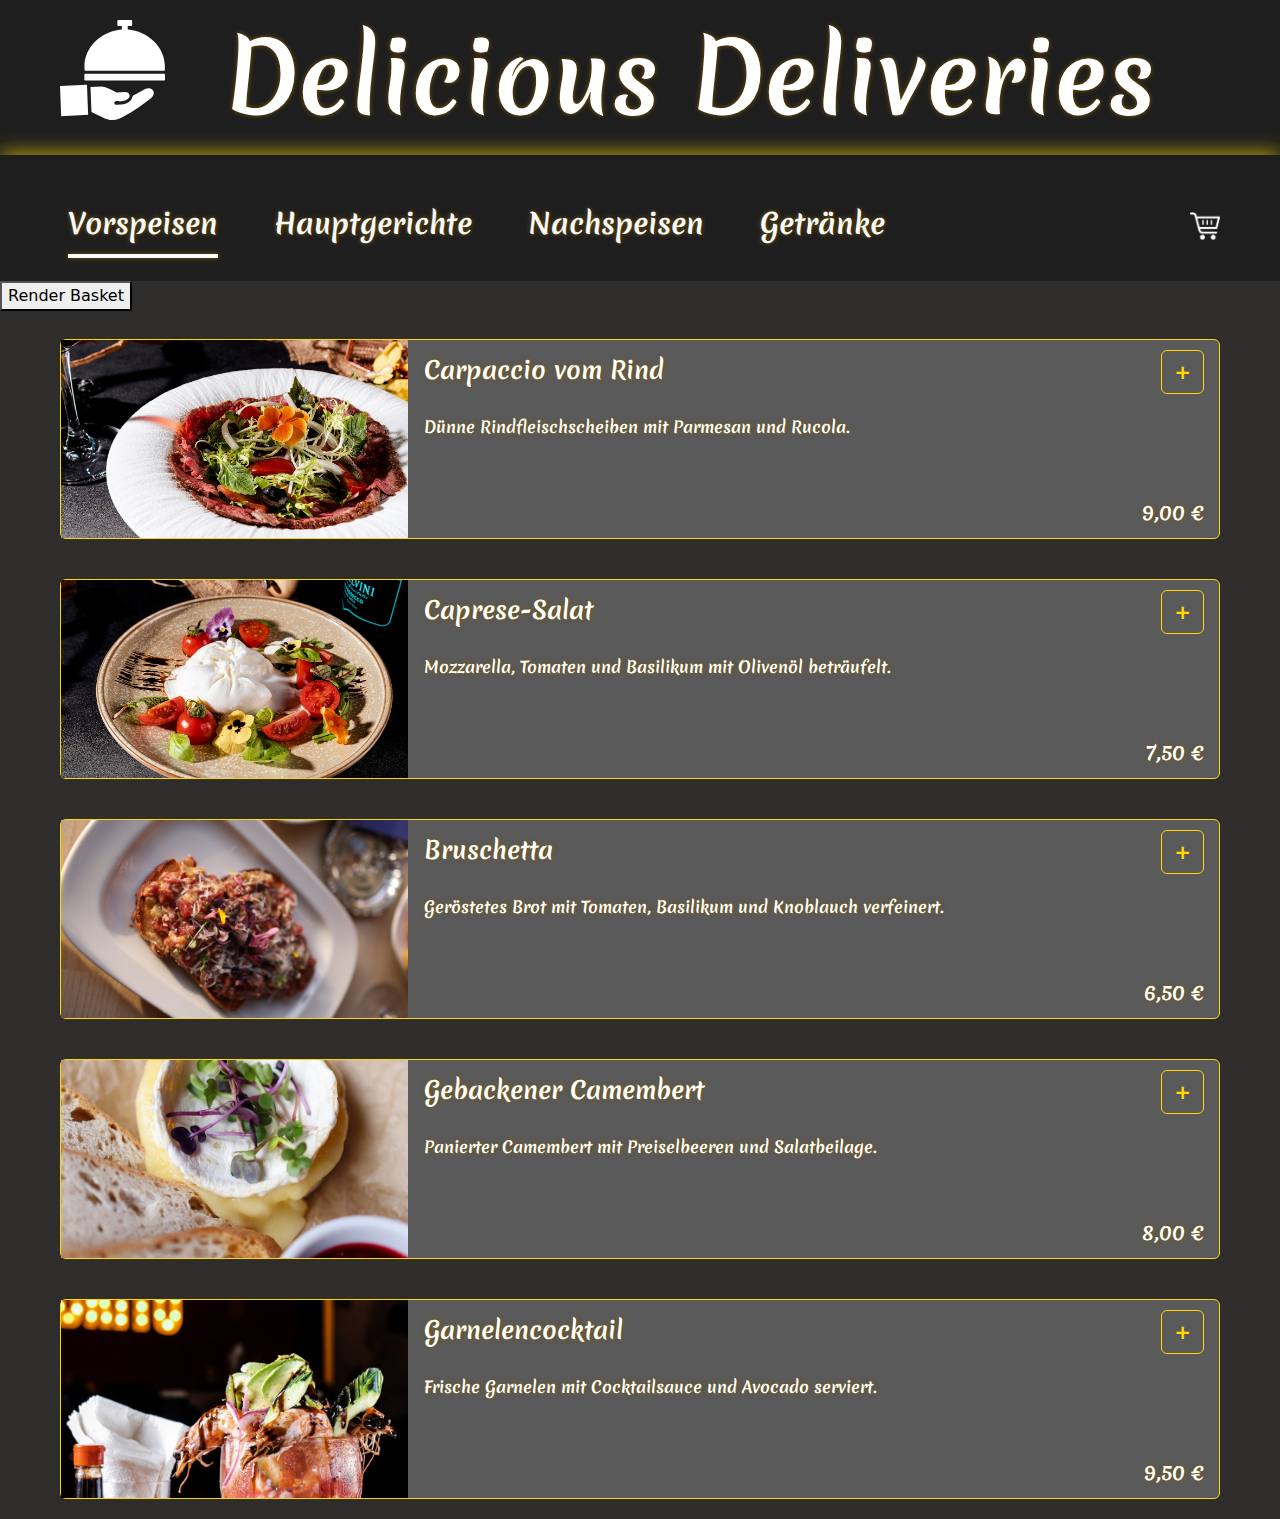
<file: index.html>
<!DOCTYPE html>
<html lang="de">

<head>
  <meta charset="UTF-8">
  <meta name="viewport" content="width=device-width, initial-scale=1.0">
  <title>Delicious Deliveries</title>
  <link rel="shortcut icon" href="img/icons/restaurant-waiter-icon.svg" type="image/x-icon" class="favicon_color">

  <!-- Bootstrap version 5.3.3 -->
  <link href="https://cdn.jsdelivr.net/npm/bootstrap@5.3.3/dist/css/bootstrap.min.css" rel="stylesheet"
    integrity="sha384-QWTKZyjpPEjISv5WaRU9OFeRpok6YctnYmDr5pNlyT2bRjXh0JMhjY6hW+ALEwIH" crossorigin="anonymous">
  <script src="https://cdn.jsdelivr.net/npm/bootstrap@5.3.3/dist/js/bootstrap.bundle.min.js"
    integrity="sha384-YvpcrYf0tY3lHB60NNkmXc5s9fDVZLESaAA55NDzOxhy9GkcIdslK1eN7N6jIeHz"
    crossorigin="anonymous"></script>

  <link rel="stylesheet" href="style.css">
  <script src="./assets/js/db.js"></script>
  <script src="./assets/js/templates.js"></script>
</head>





<body onload="init()">
  <section class="header-section ">
    <div class="wrapper-1440 headline-and-icon">
      <img src="/img/icons/restaurant-waiter-icon.svg">
      <h1>Delicious Deliveries</h1>
    </div>
  </section>

  <div class="line"></div>

  <nav class="navbar navbar-expand-lg width-100 sticky-top bg-grey">
    <div class="container-fluid wrapper-1440 nav-container">

      <div class="collapse navbar-collapse " id="navbarNav">
        <ul class="navbar-nav nav-list">
          <li class="nav-item">
            <a class="nav-link link-light nav-list-active" onclick="setPageActive('starters')"
              id="link-starters">Vorspeisen</a>
          </li>
          <li class="nav-item">
            <a class="nav-link link-light" onclick="setPageActive('gourmetMainCourses')"
              id="link-gourmetMainCourses">Hauptgerichte</a>
          </li>
          <li class="nav-item">
            <a class="nav-link link-light" onclick="setPageActive('desserts')" id="link-desserts">Nachspeisen</a>
          </li>
          <li class="nav-item">
            <a class="nav-link link-light" onclick="setPageActive('drinks')" id="link-drinks">Getränke</a>
          </li>
        </ul>
      </div>
      <div class="basket-cart">
        <a href=""><img src="/img/icons/cart-icon.png"></a>
        <div id="cart-container" class="cart-container-desktop"></div>
      </div>
      <!-- <button class="btn btn-outline-basket" type="button">Warenkorb</button> -->
    </div>
  </nav>

  <main>
    <button onclick="renderBasketItems()">Render Basket</button>

    <section id="basket-container">
      
    </section>
    <div>
      <h5 id="total_sum"></h5>
    </div>

    <section id="item_container">

    </section>




    <p id="test-output">

    </p>
  </main>

  <section class="footer"></section>

</body>
<script src="script.js"></script>

</html>
</file>
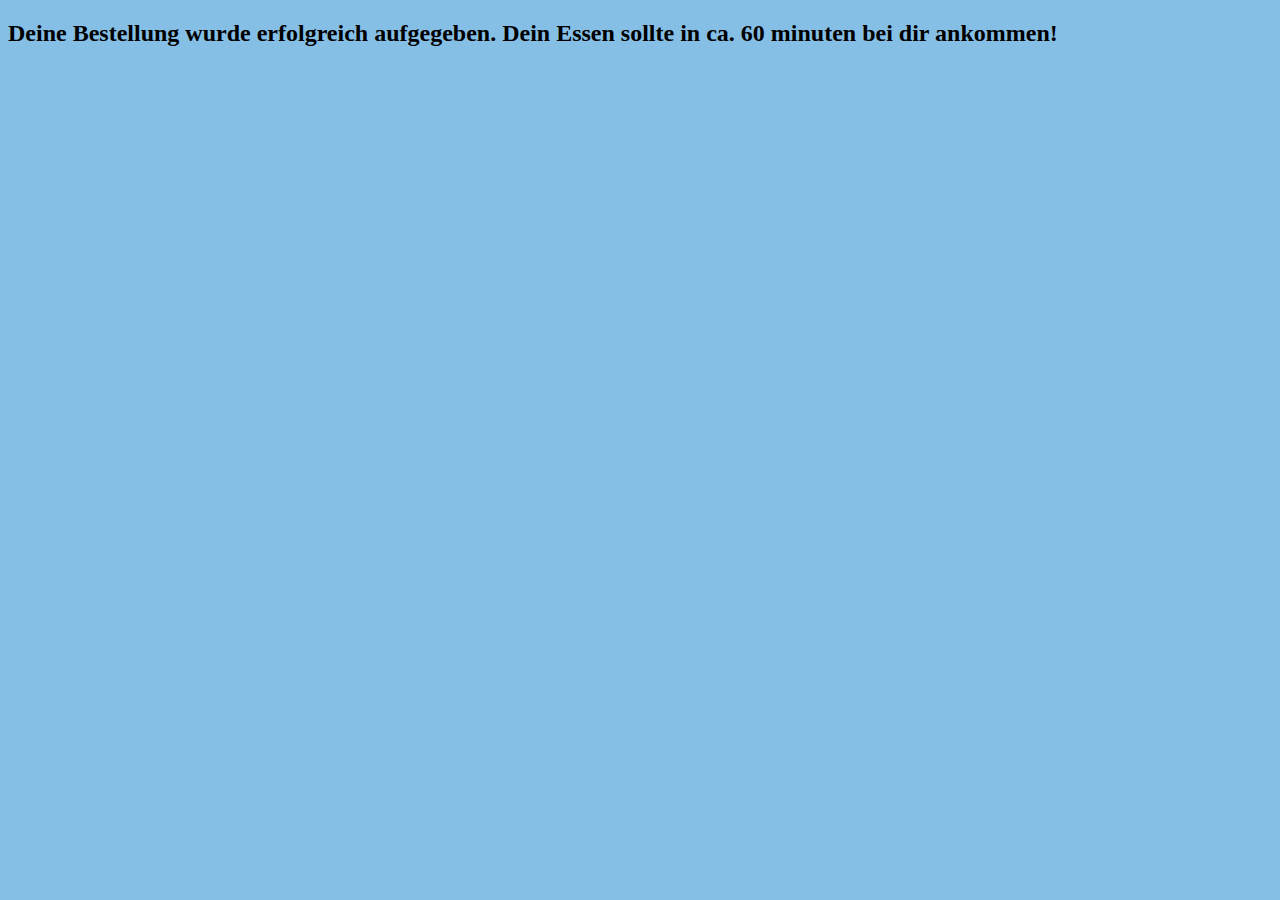
<file: bestellung-erfolgreich.html>
<!DOCTYPE html>
<html lang="en">
<head>
    <meta charset="UTF-8">
    <meta name="viewport" content="width=device-width, initial-scale=1.0">
    <title>Danke für deine Bestellung</title>
    <link rel="stylesheet" href="assets/sheets/bestellung-erfolgreich.css">
</head>
<body>
    <h2>Deine Bestellung wurde erfolgreich aufgegeben. Dein Essen sollte in ca. 60 minuten bei dir ankommen!</h2>
</body>
</html>
</file>
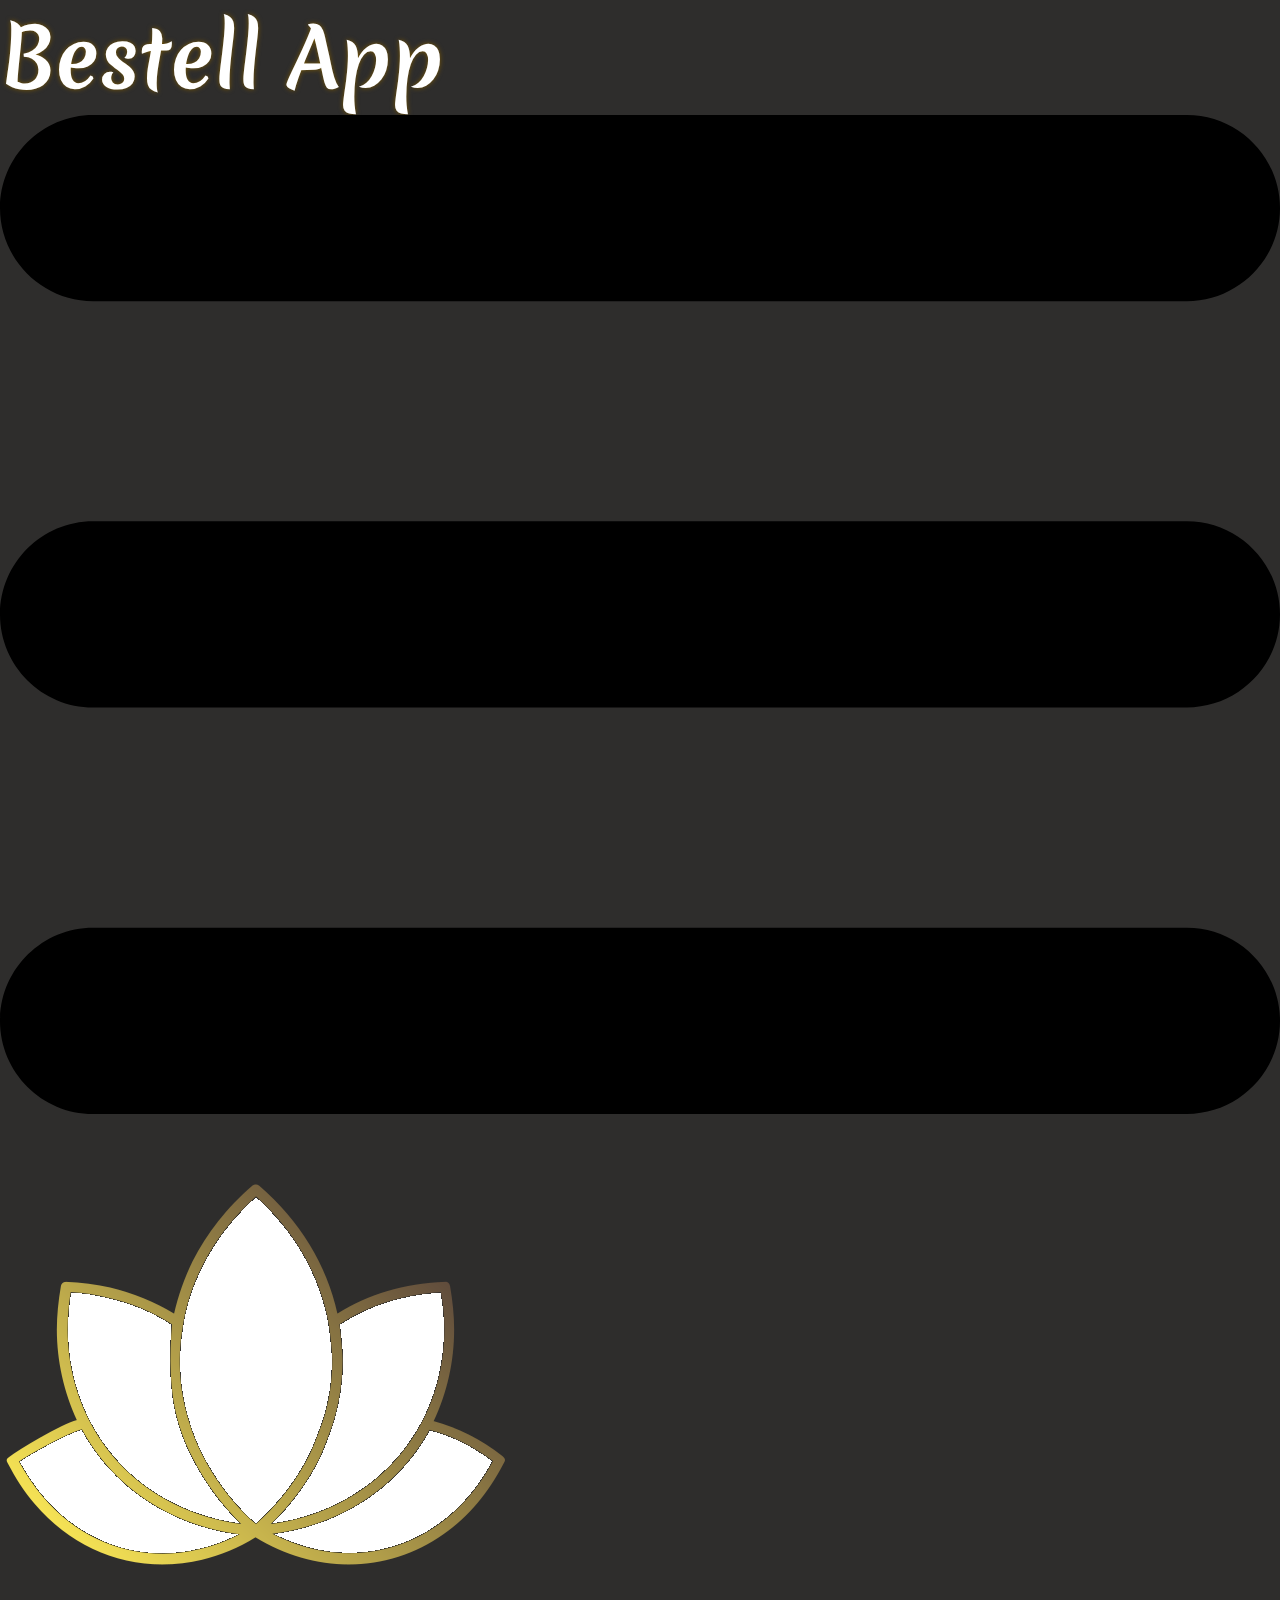
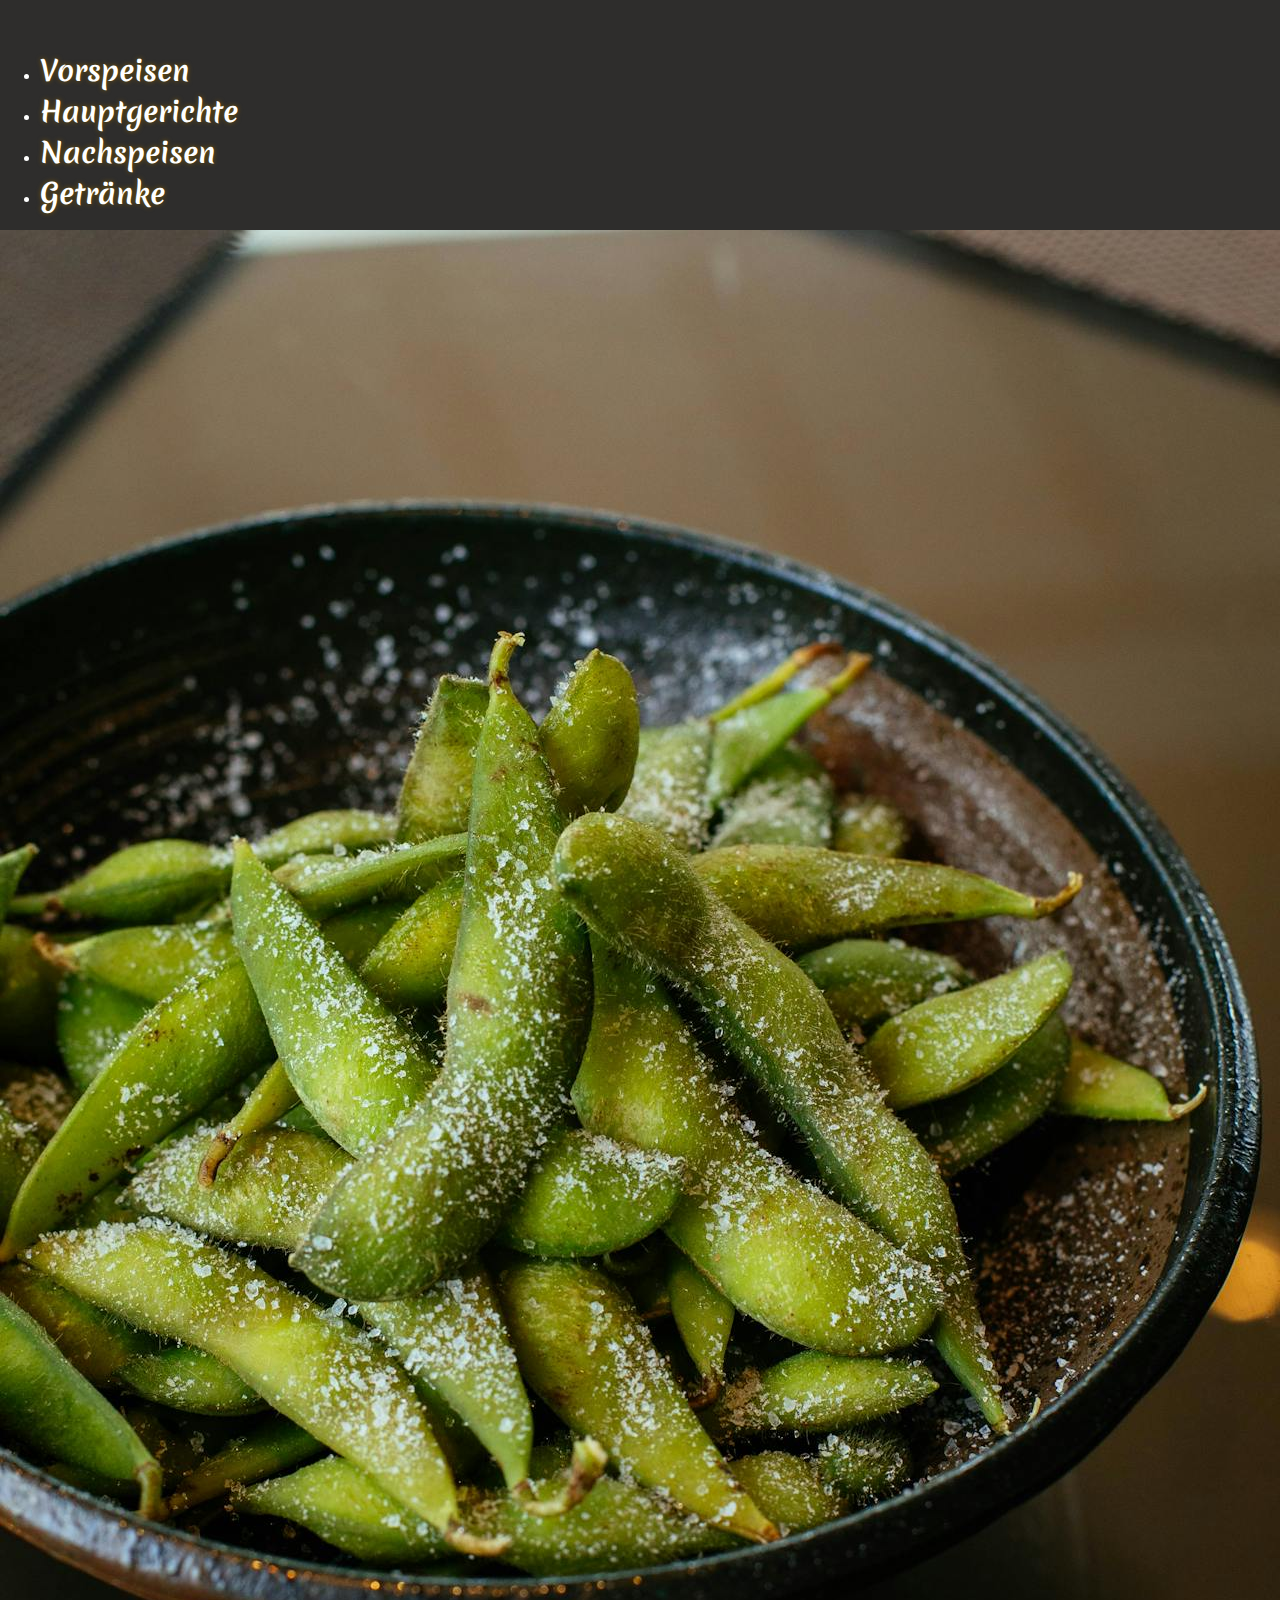
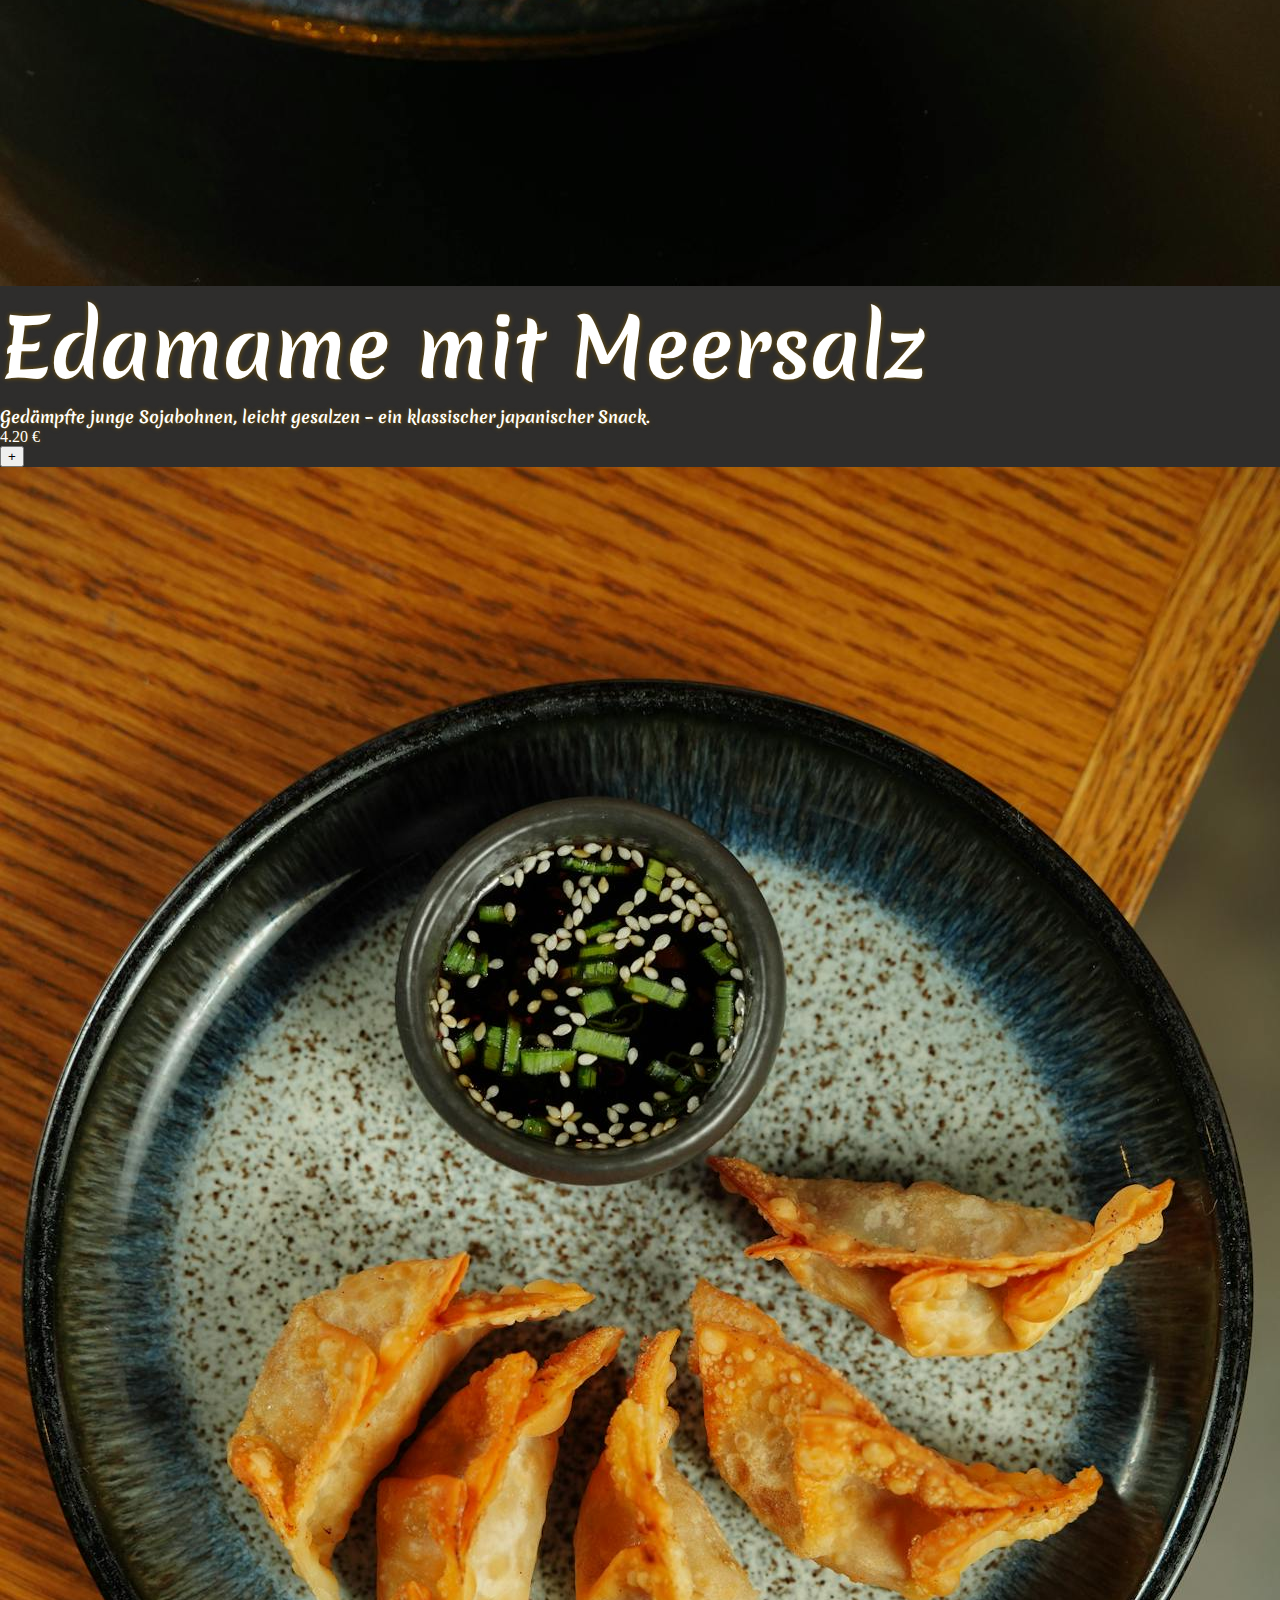
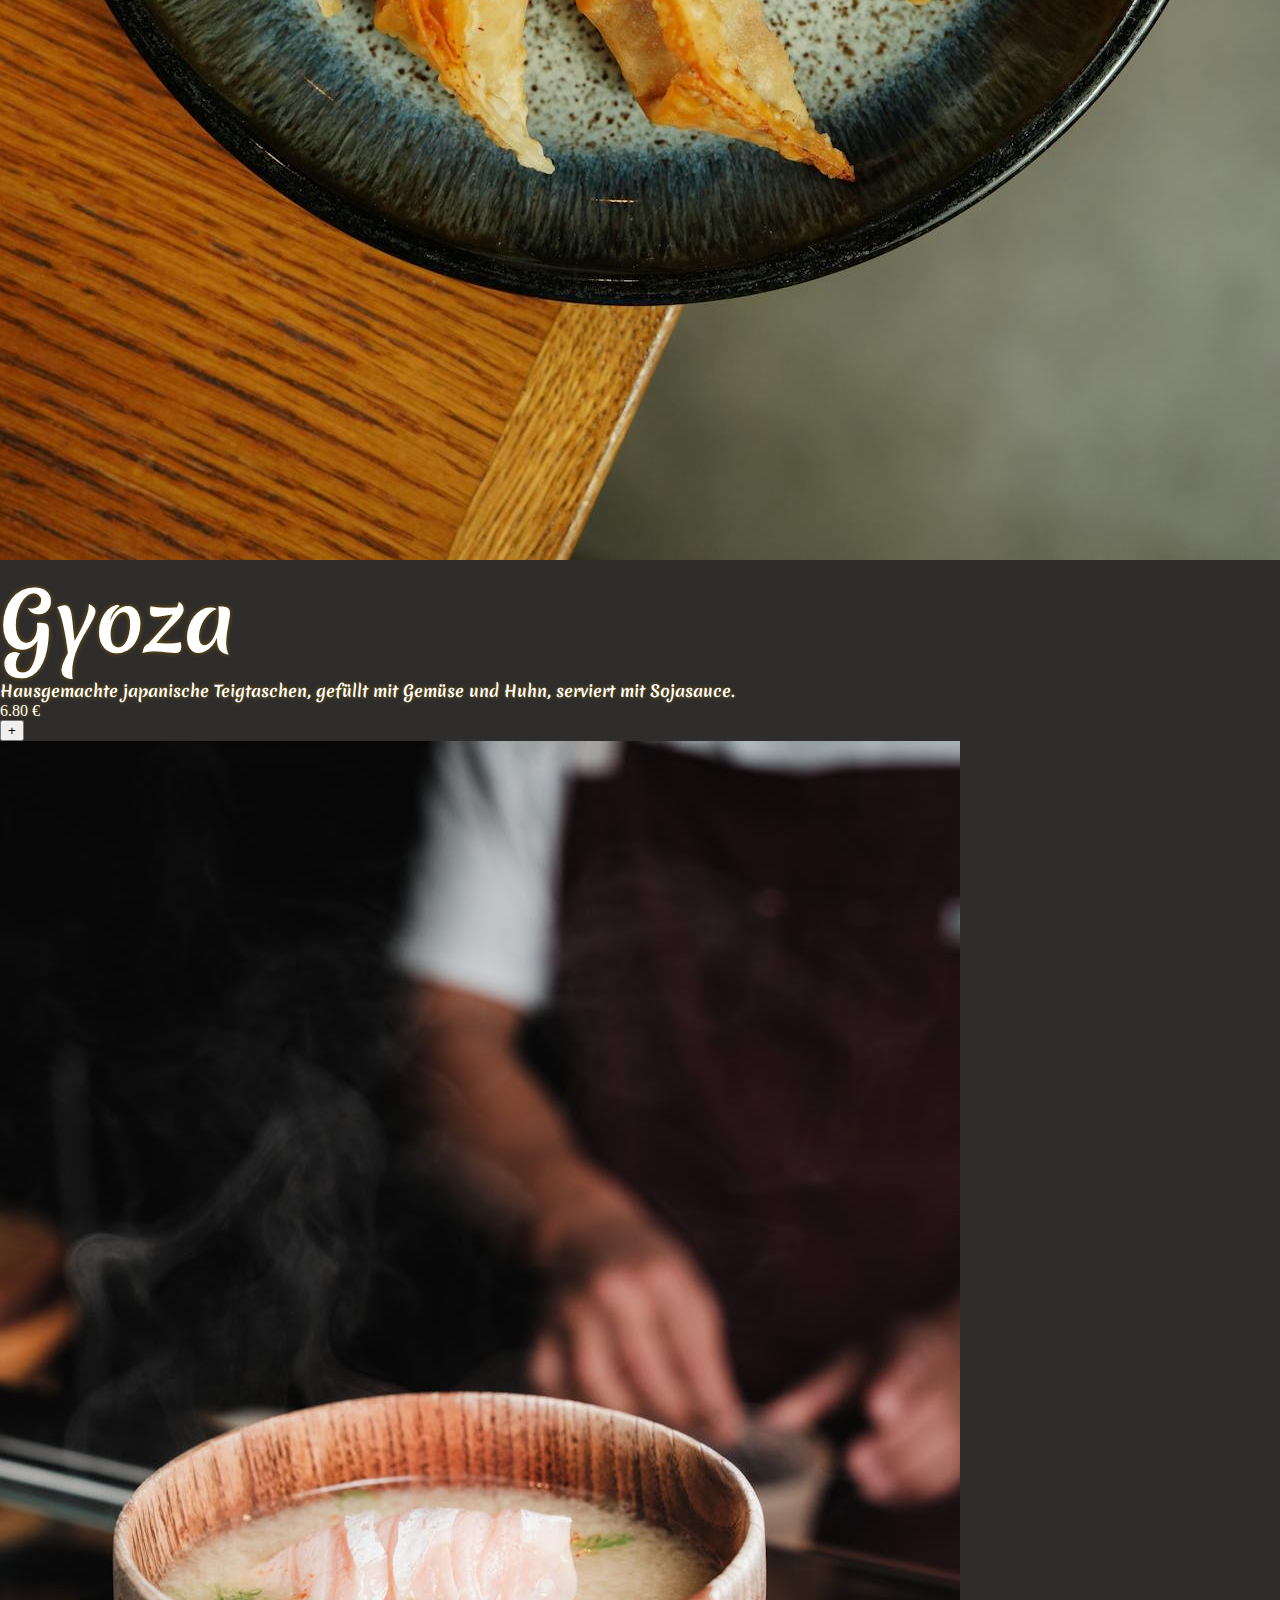
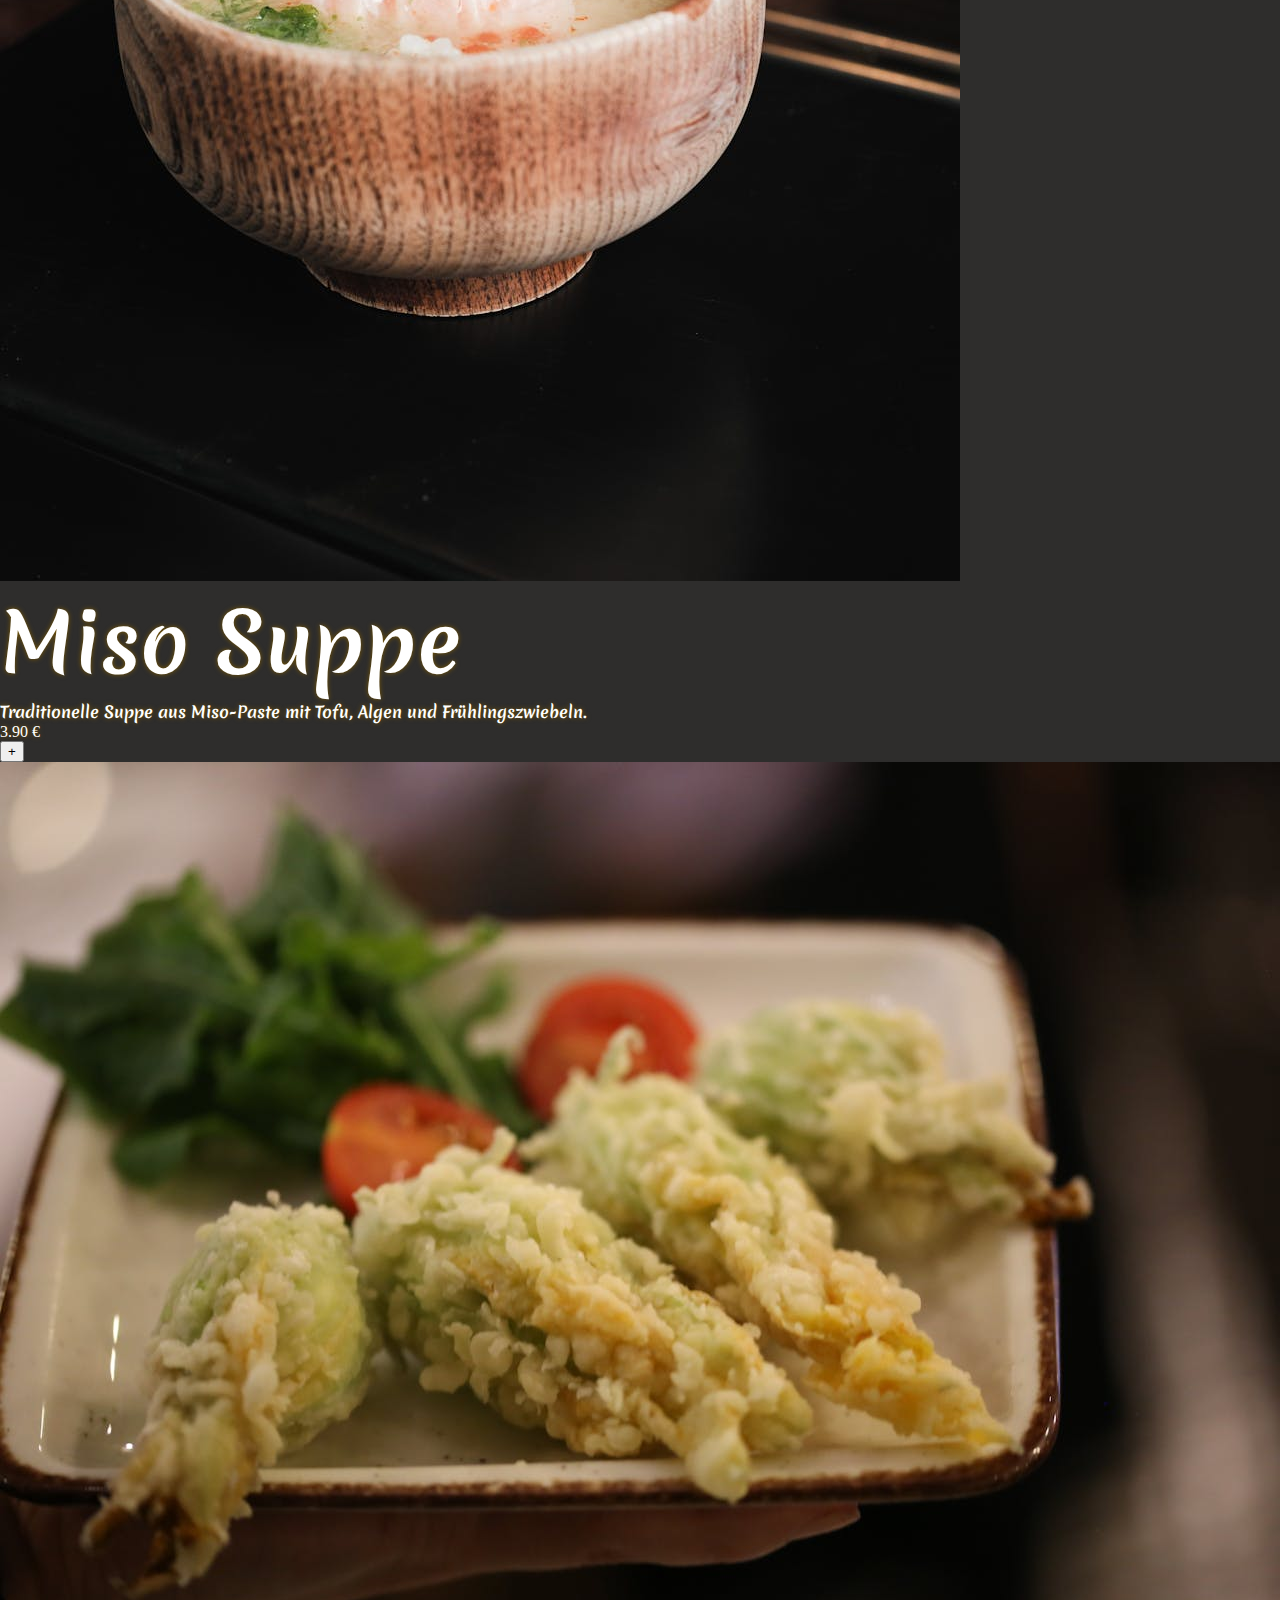
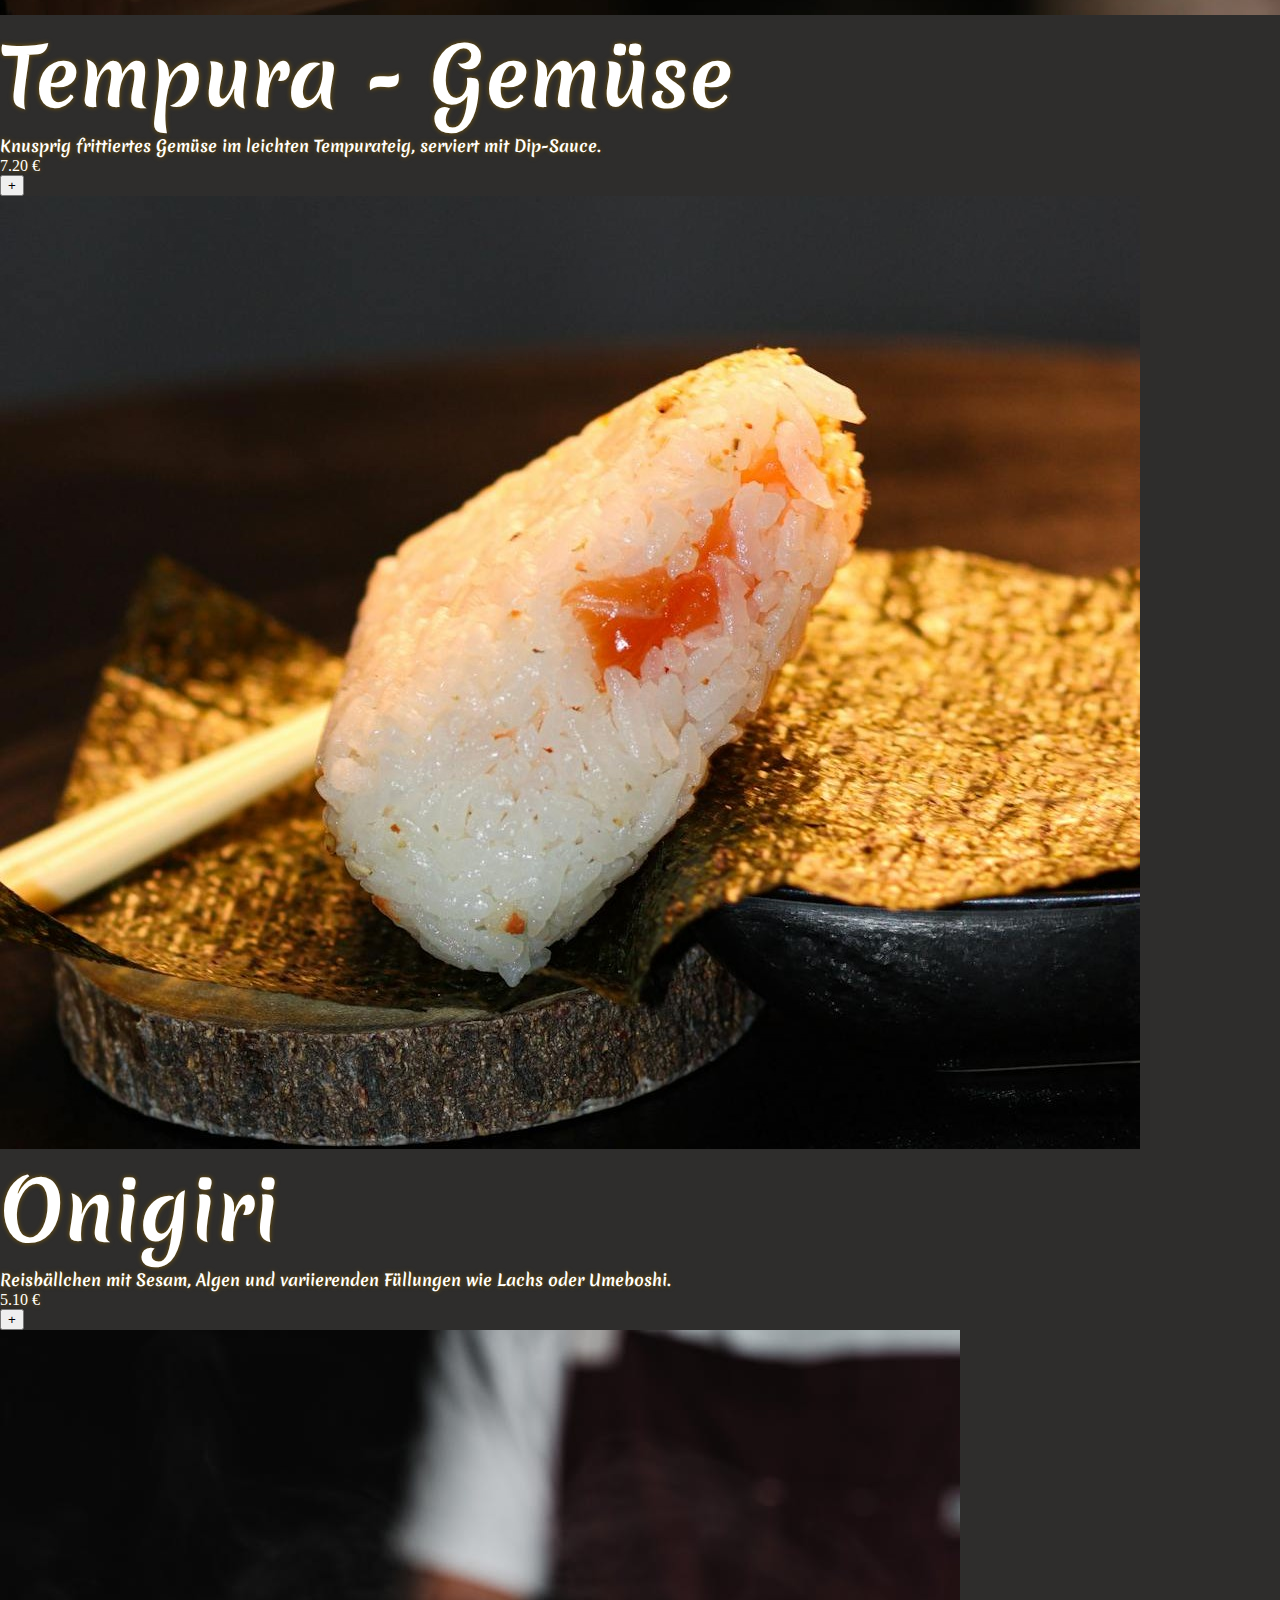
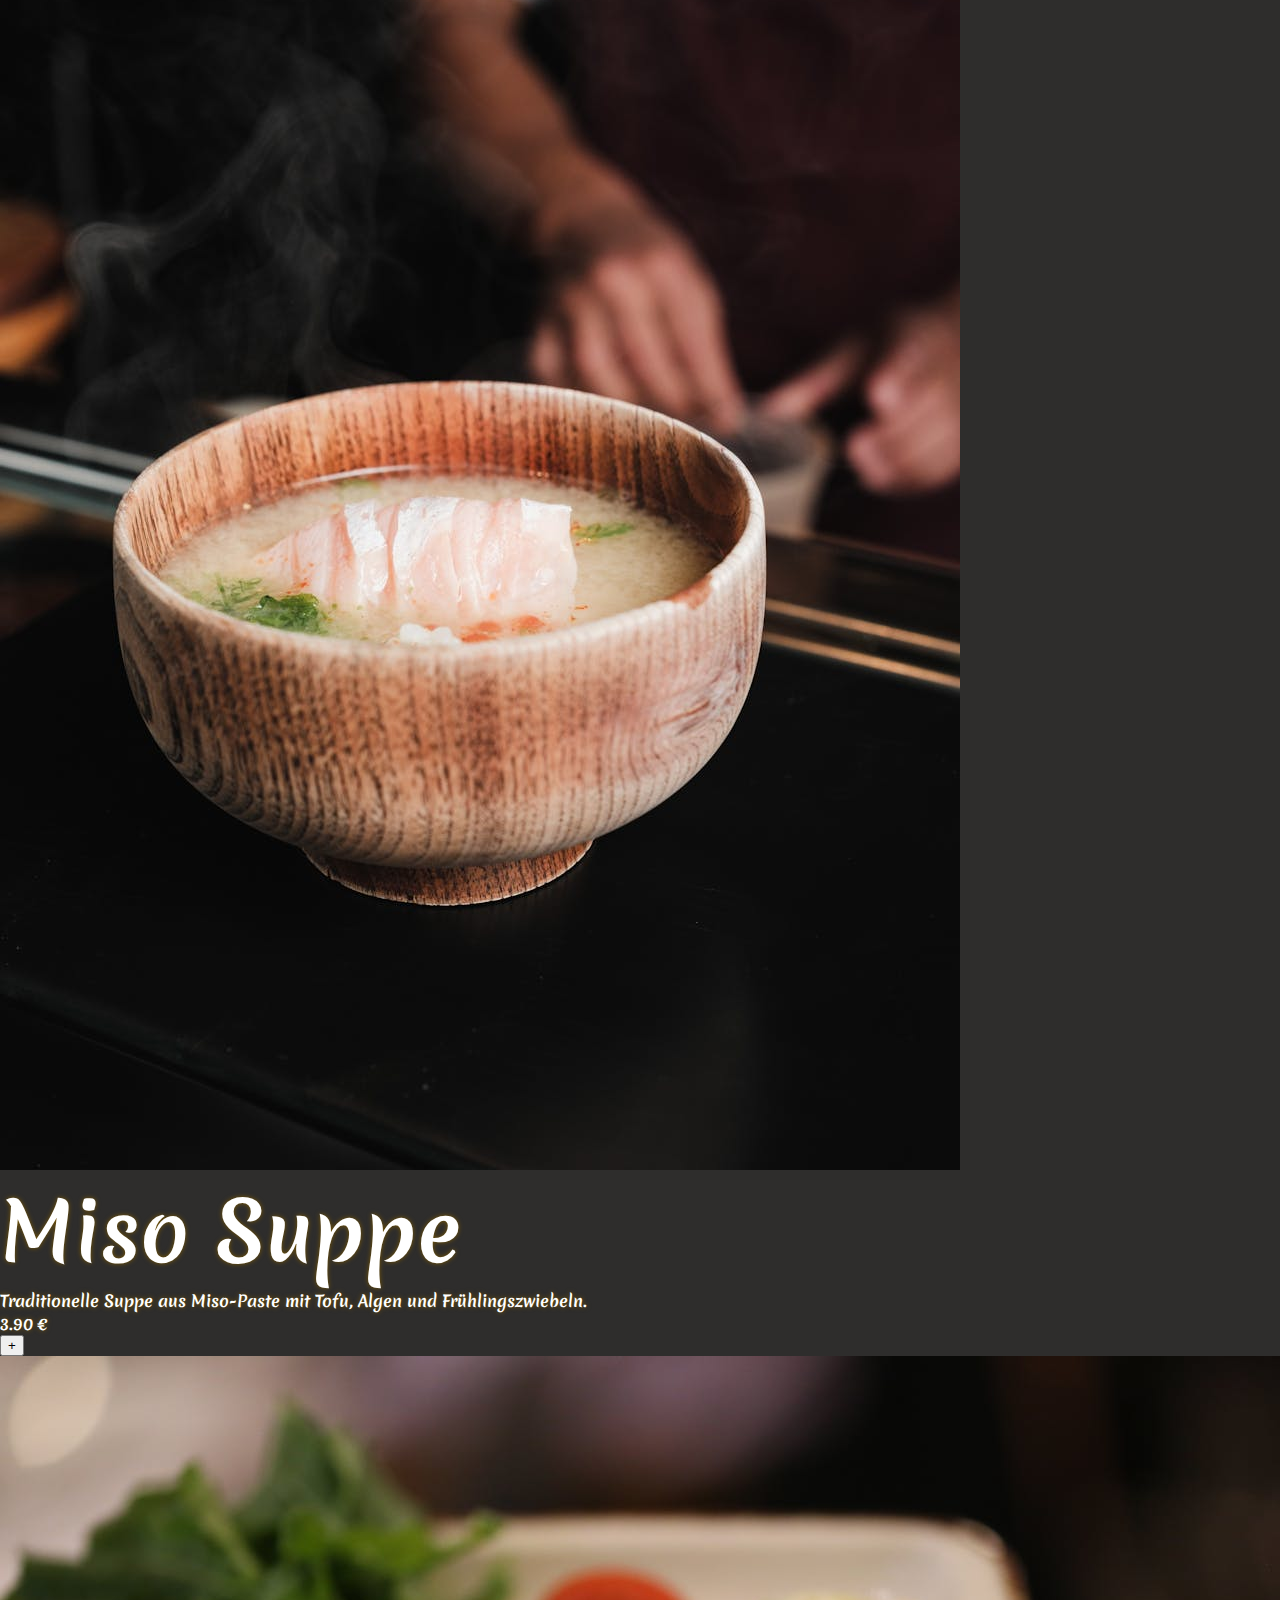
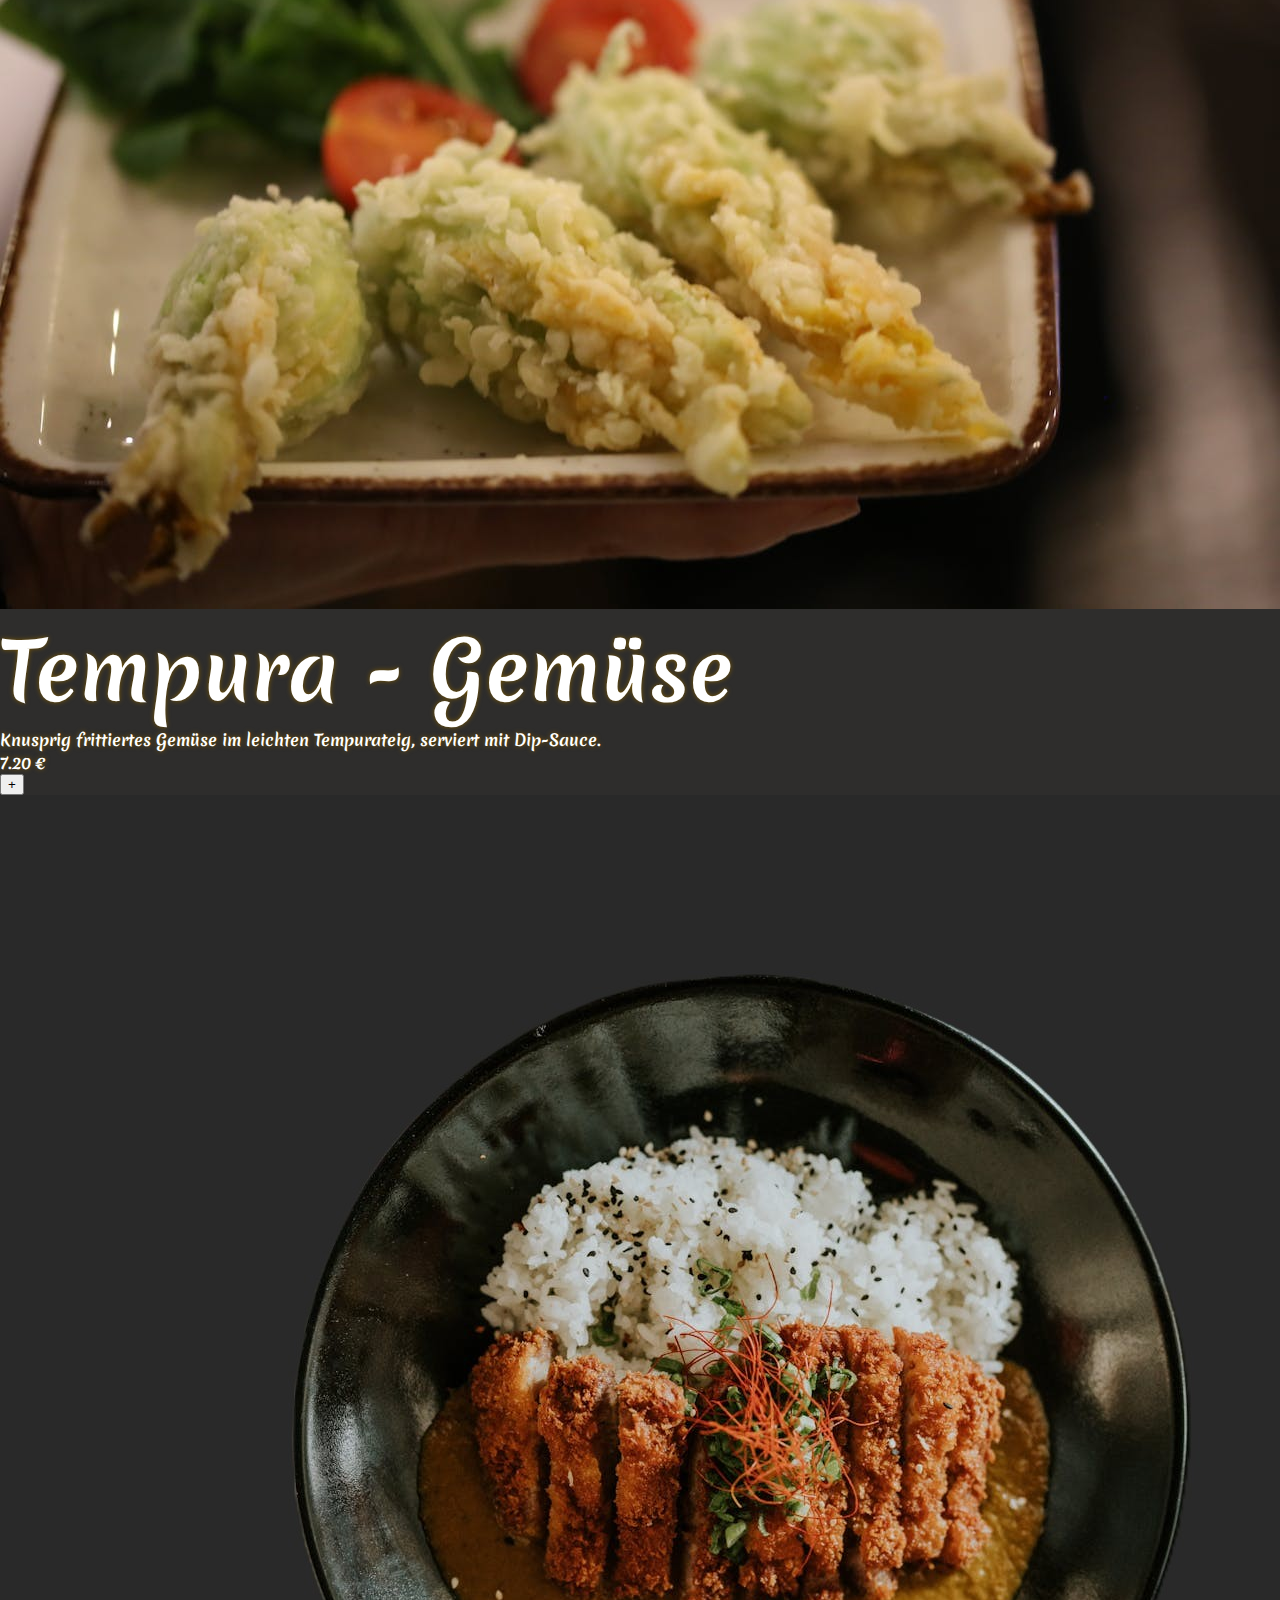
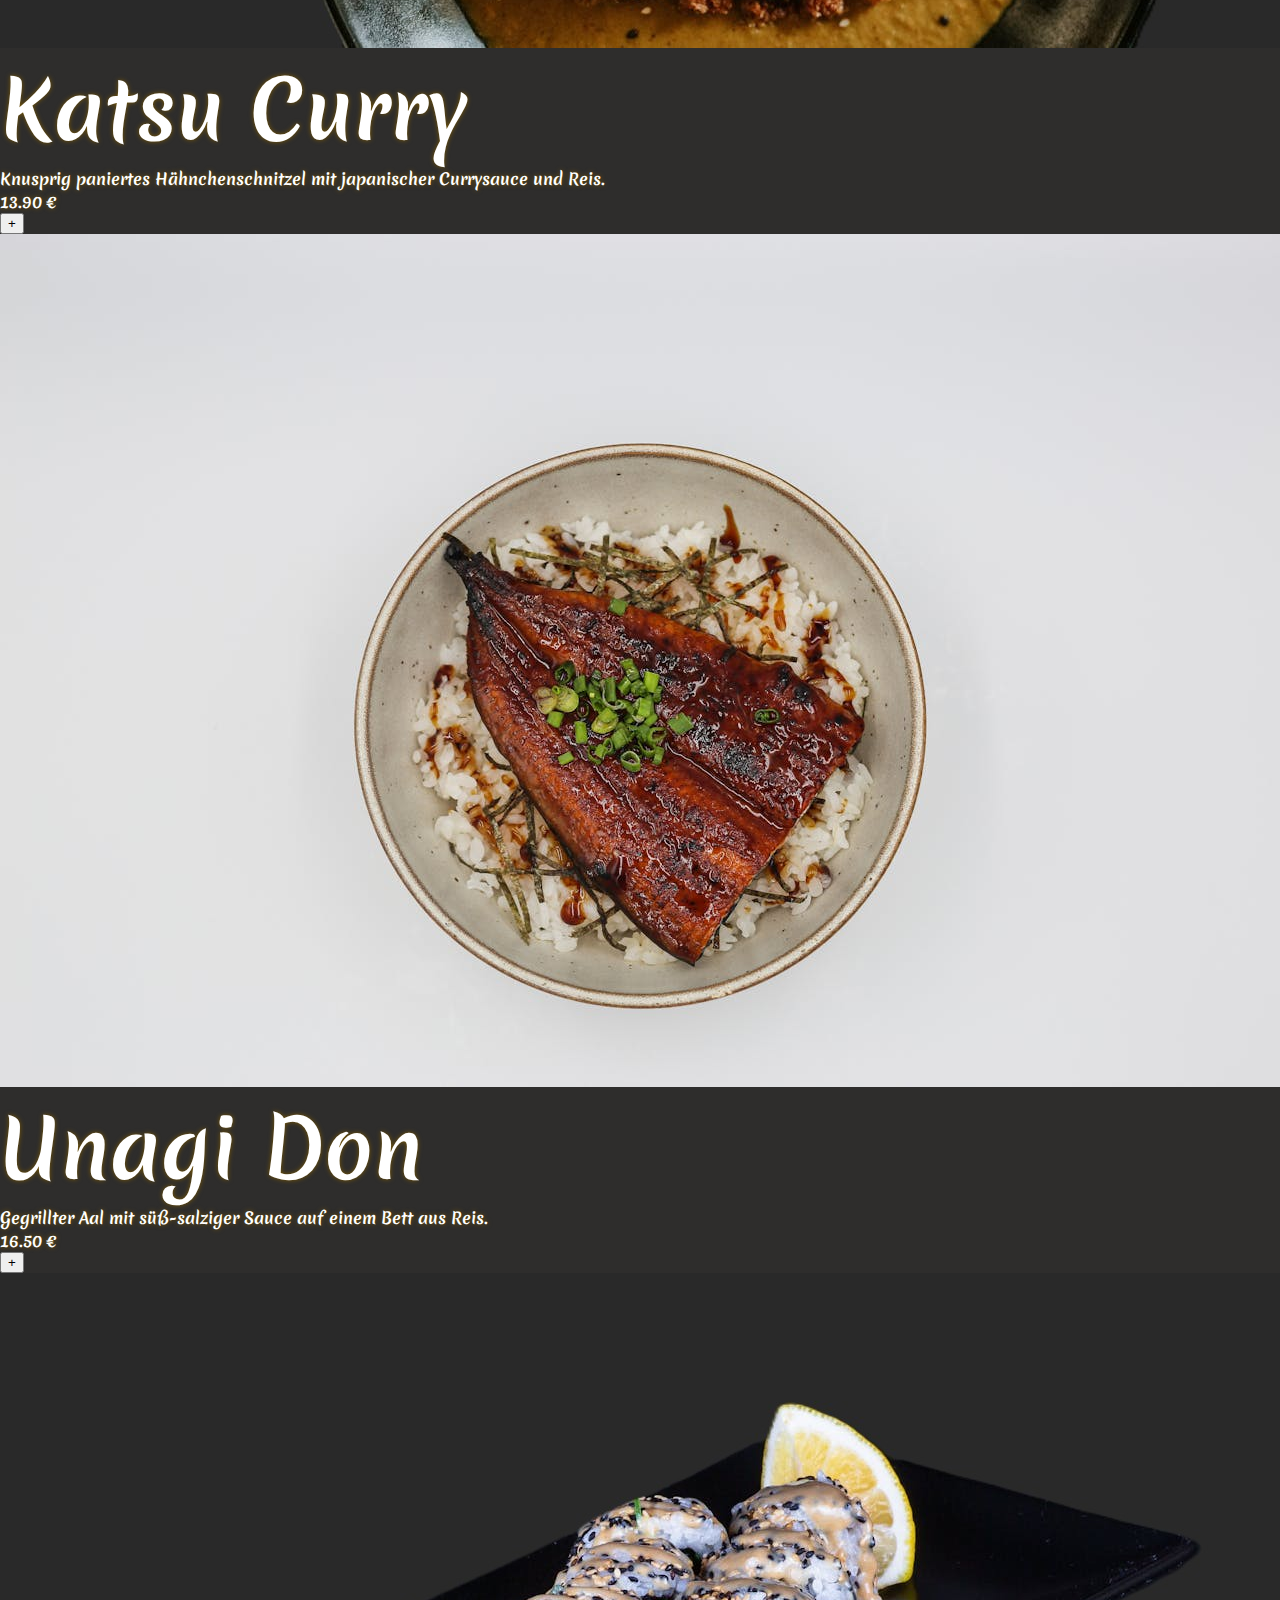
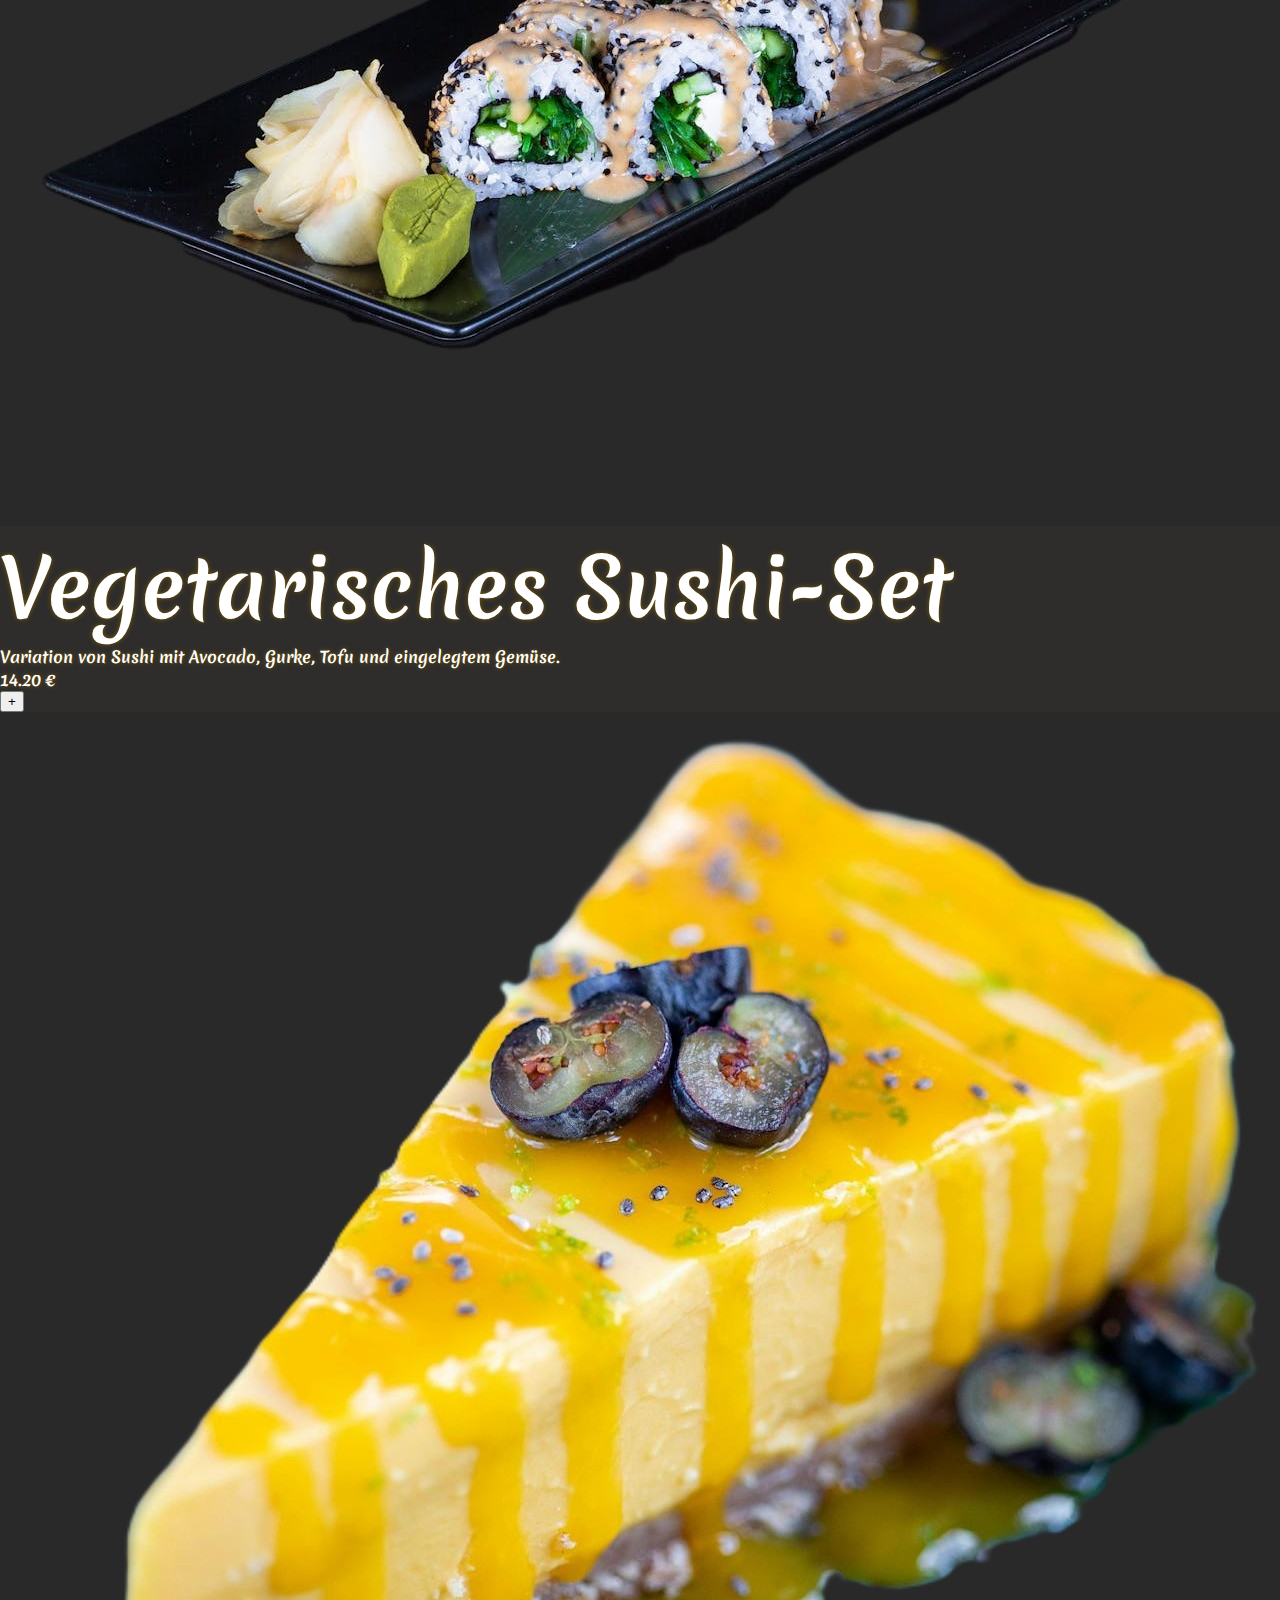
<file: cooking-instruction.html>
<!DOCTYPE html>
<html lang="de">

<head>
    <meta charset="UTF-8">
    <meta name="viewport" content="width=device-width, initial-scale=1.0">
    <title>Bestell App</title>
    <link rel="stylesheet" href="style.css">
    <link rel="stylesheet" href="/assets/sheets/standard.css">
    <script src="/assets/js/db.js"></script>


    <link rel="preconnect" href="https://fonts.googleapis.com">
    <link rel="preconnect" href="https://fonts.gstatic.com" crossorigin>
    <link
        href="https://fonts.googleapis.com/css2?family=Cormorant+Garamond:ital,wght@0,300..700;1,300..700&family=Montserrat:ital,wght@0,100..900;1,100..900&family=Sawarabi+Mincho&display=swap"
        rel="stylesheet">
    <link rel="shortcut icon" href="/assets/img/icons/lotus-blume-2.png" type="image/x-icon">
</head>

<body>

    <header class="top-level-bar">
        <h2>Bestell App</h2>
        <img src="/assets/img/icons/menu.svg" alt="menu stripes" class="desktop-d-none">
    </header>

    <div class="outer-main-container">
        <main>
            <section class="atf-box">
                <div class="header-box">

                    <div class="header-icon-box">
                        <img src="/assets/img/icons/lotus-blume-2.png" alt="">
                    </div>


                </div>
            </section>

            <nav class="mobile-d-none">
                <ul>
                    <li><a onclick="renderDishes('starters')" class="" id="starters">Vorspeisen</a></li>
                    <li><a onclick="renderDishes('mainDish')" id="mainDish">Hauptgerichte</a></li>
                    <li><a onclick="renderDishes('dessert')" id="dessert">Nachspeisen</a></li>
                    <li><a onclick="renderDishes('beverages')" id="beverages" class="active-category">Getränke</a></li>
                </ul>
            </nav>

            <section>
                <h2 id="restaurant-kitchen-header"></h2>
                <div id="restaurant-kitchen-order-container">

                </div>
            </section>
        </main>
    </div>

    <section class="main-content-area" id="dish-container"> 
        <div class="outer-card-container">
            <div class="dish-card">
                <img src="/assets/img/starters/edamame.jpg" alt="Beispielbild">
                <div class="dish-text">
                    <h2>Edamame mit Meersalz</h2>
                    <p>Gedämpfte junge Sojabohnen, leicht gesalzen – ein klassischer japanischer Snack.</p>
                </div>
                <div class="dish-card-price-and-button">
                    <div>4.20 €</div>
                    <button onclick="isInBasket('starters', 0)">+</button>
                </div>
            </div>
        </div>
     
        <div class="outer-card-container">
            <div class="dish-card">
                <img src="/assets/img/starters/gyoza.jpg" alt="Beispielbild">
                <div class="dish-text">
                    <h2>Gyoza</h2>
                    <p>Hausgemachte japanische Teigtaschen, gefüllt mit Gemüse und Huhn, serviert mit Sojasauce.</p>
                </div>
                <div class="dish-card-price-and-button">
                    <div>6.80 €</div>
                    <button onclick="isInBasket('starters', 1)">+</button>
                </div>
            </div>
        </div>
     
        <div class="outer-card-container">
            <div class="dish-card">
                <img src="/assets/img/starters/miso-soup.jpg" alt="Beispielbild">
                <div class="dish-text">
                    <h2>Miso Suppe</h2>
                    <p>Traditionelle Suppe aus Miso-Paste mit Tofu, Algen und Frühlingszwiebeln.</p>
                </div>
                <div class="dish-card-price-and-button">
                    <div>3.90 €</div>
                    <button onclick="isInBasket('starters', 2)">+</button>
                </div>
            </div>
        </div>
     
        <div class="outer-card-container">
            <div class="dish-card">
                <img src="/assets/img/starters/vegetable-tempura.jpg" alt="Beispielbild">
                <div class="dish-text">
                    <h2>Tempura - Gemüse</h2>
                    <p>Knusprig frittiertes Gemüse im leichten Tempurateig, serviert mit Dip-Sauce.</p>
                </div>
                <div class="dish-card-price-and-button">
                    <div>7.20 €</div>
                    <button onclick="isInBasket('starters', 3)">+</button>
                </div>
            </div>
        </div>
     
        <div class="outer-card-container">
            <div class="dish-card">
                <img src="/assets/img/starters/onigiri.jpg" alt="Beispielbild">
                <div class="dish-text">
                    <h2>Onigiri</h2>
                    <p>Reisbällchen mit Sesam, Algen und variierenden Füllungen wie Lachs oder Umeboshi.</p>
                </div>
                <div class="dish-card-price-and-button">
                    <div>5.10 €</div>
                    <button onclick="isInBasket('starters', 4)">+</button>
                </div>
            </div>
        </div>
    </section>
    <section class="outer-card-scroll-container">
                <div class="card-scroll-container">
                    <div id="favorite-dishes"> 
        <div class="outer-card-container dish-card-favorite-box">
            <div class="dish-card">
                <img src="/assets/img/starters/miso-soup.jpg" alt="Miso Suppe mit Tofu und Algen in einer Schale">
                <div class="dish-text">
                    <h2>Miso Suppe</h2>
                    <p>Traditionelle Suppe aus Miso-Paste mit Tofu, Algen und Frühlingszwiebeln.</p>
                </div>
                <div class="dish-card-price-and-button-fav">
                    <p>3.90 €</p>
                    <button onclick="isInBasket('starters', 2)">+</button>
                </div>
            </div>
        </div>
     
        <div class="outer-card-container dish-card-favorite-box">
            <div class="dish-card">
                <img src="/assets/img/starters/vegetable-tempura.jpg" alt="Tempura-Gemüse mit Dip-Sauce">
                <div class="dish-text">
                    <h2>Tempura - Gemüse</h2>
                    <p>Knusprig frittiertes Gemüse im leichten Tempurateig, serviert mit Dip-Sauce.</p>
                </div>
                <div class="dish-card-price-and-button-fav">
                    <p>7.20 €</p>
                    <button onclick="isInBasket('starters', 3)">+</button>
                </div>
            </div>
        </div>
     
        <div class="outer-card-container dish-card-favorite-box">
            <div class="dish-card">
                <img src="/assets/img/mainDish/katsu-curry.jpg" alt="Japanisches Katsu Curry mit Reis">
                <div class="dish-text">
                    <h2>Katsu Curry</h2>
                    <p>Knusprig paniertes Hähnchenschnitzel mit japanischer Currysauce und Reis.</p>
                </div>
                <div class="dish-card-price-and-button-fav">
                    <p>13.90 €</p>
                    <button onclick="isInBasket('mainDish', 1)">+</button>
                </div>
            </div>
        </div>
     
        <div class="outer-card-container dish-card-favorite-box">
            <div class="dish-card">
                <img src="/assets/img/mainDish/unagi-don.jpg" alt="Unagi Don – gegrillter Aal auf Reis">
                <div class="dish-text">
                    <h2>Unagi Don</h2>
                    <p>Gegrillter Aal mit süß-salziger Sauce auf einem Bett aus Reis.</p>
                </div>
                <div class="dish-card-price-and-button-fav">
                    <p>16.50 €</p>
                    <button onclick="isInBasket('mainDish', 3)">+</button>
                </div>
            </div>
        </div>
     
        <div class="outer-card-container dish-card-favorite-box">
            <div class="dish-card">
                <img src="/assets/img/mainDish/vegetable-sushi.jpg" alt="Vegetarisches Sushi-Set mit Nigiri und Maki">
                <div class="dish-text">
                    <h2>Vegetarisches Sushi-Set</h2>
                    <p>Variation von Sushi mit Avocado, Gurke, Tofu und eingelegtem Gemüse.</p>
                </div>
                <div class="dish-card-price-and-button-fav">
                    <p>14.20 €</p>
                    <button onclick="isInBasket('mainDish', 4)">+</button>
                </div>
            </div>
        </div>
     
        <div class="outer-card-container dish-card-favorite-box">
            <div class="dish-card">
                <img src="/assets/img/dessert/yuzu-cheesecake.jpg" alt="Japanischer Yuzu-Cheesecake">
                <div class="dish-text">
                    <h2>Yuzu Cheesecake</h2>
                    <p>Frischer Käsekuchen mit einer zitrusartigen Yuzu-Note.</p>
                </div>
                <div class="dish-card-price-and-button-fav">
                    <p>6.20 €</p>
                    <button onclick="isInBasket('dessert', 1)">+</button>
                </div>
            </div>
        </div>
     
        <div class="outer-card-container dish-card-favorite-box">
            <div class="dish-card">
                <img src="/assets/img/dessert/dorayaki.jpg" alt="Dorayaki Pfannkuchen mit Bohnenpaste">
                <div class="dish-text">
                    <h2>Dorayaki</h2>
                    <p>Fluffige japanische Pfannkuchen gefüllt mit süßer roter Bohnenpaste.</p>
                </div>
                <div class="dish-card-price-and-button-fav">
                    <p>4.90 €</p>
                    <button onclick="isInBasket('dessert', 0)">+</button>
                </div>
            </div>
        </div>
    </div>
                </div>
            </section>



    <footer>
        <address>
            <span>Diese Website wurde erstellt von: <br>Robert van den Boom</span> <br>
            <a href="mailto:vdboom.robert@gmail.com">vdboom.robert@gmail.com</a>
        </address>
        <div class="footer-links">
            <a href="https://www.flaticon.com/de/kostenlose-icons/lotus" title="lotus Icons" target="_blank">Lotus Icons
                erstellt von
                pikslgrafik - Flaticon</a>
            <a href="impressum.html" target="_blank" rel="noopener noreferrer">Impressum</a>
            <a href="datenschutz.html" target="_blank" rel="noopener noreferrer">Datenschutz</a>

</body>
<script src="/assets/js/template.js"></script>
<script src="/assets/js/script.js"></script>

</html>
</file>
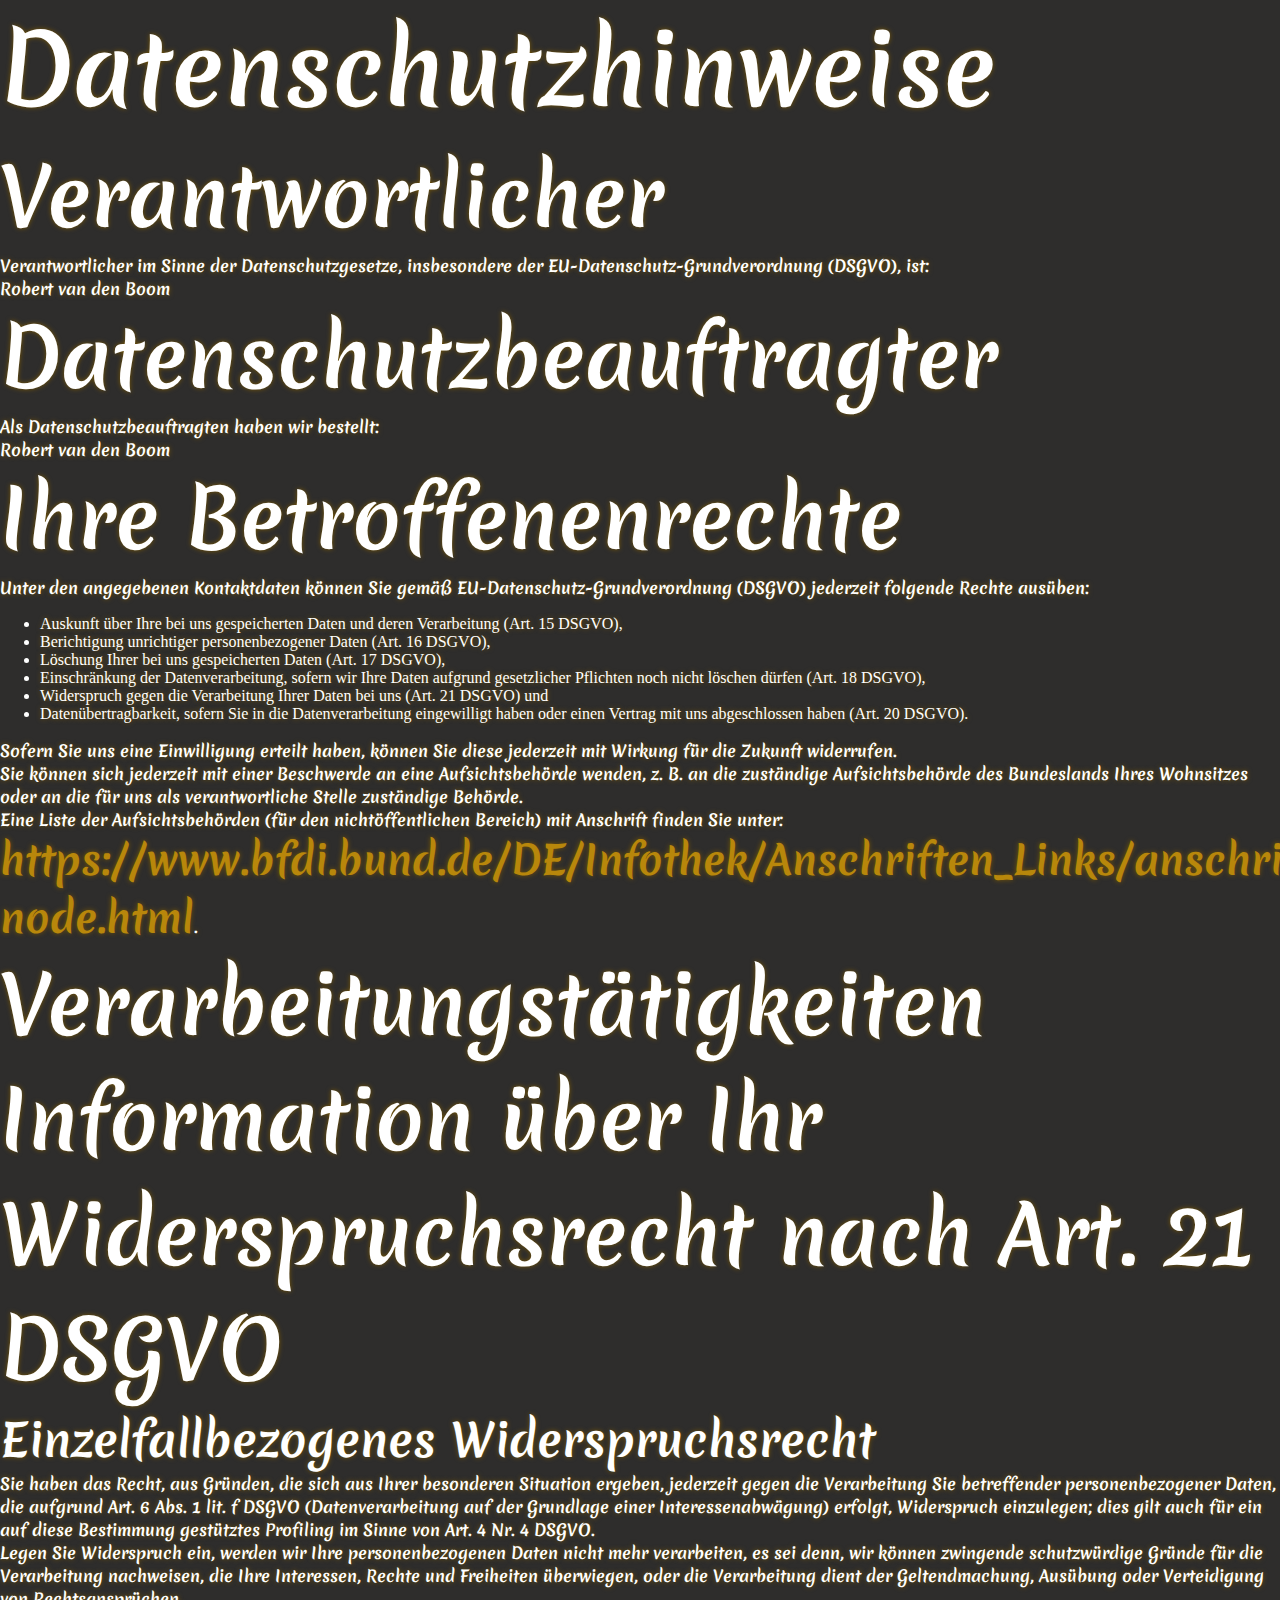
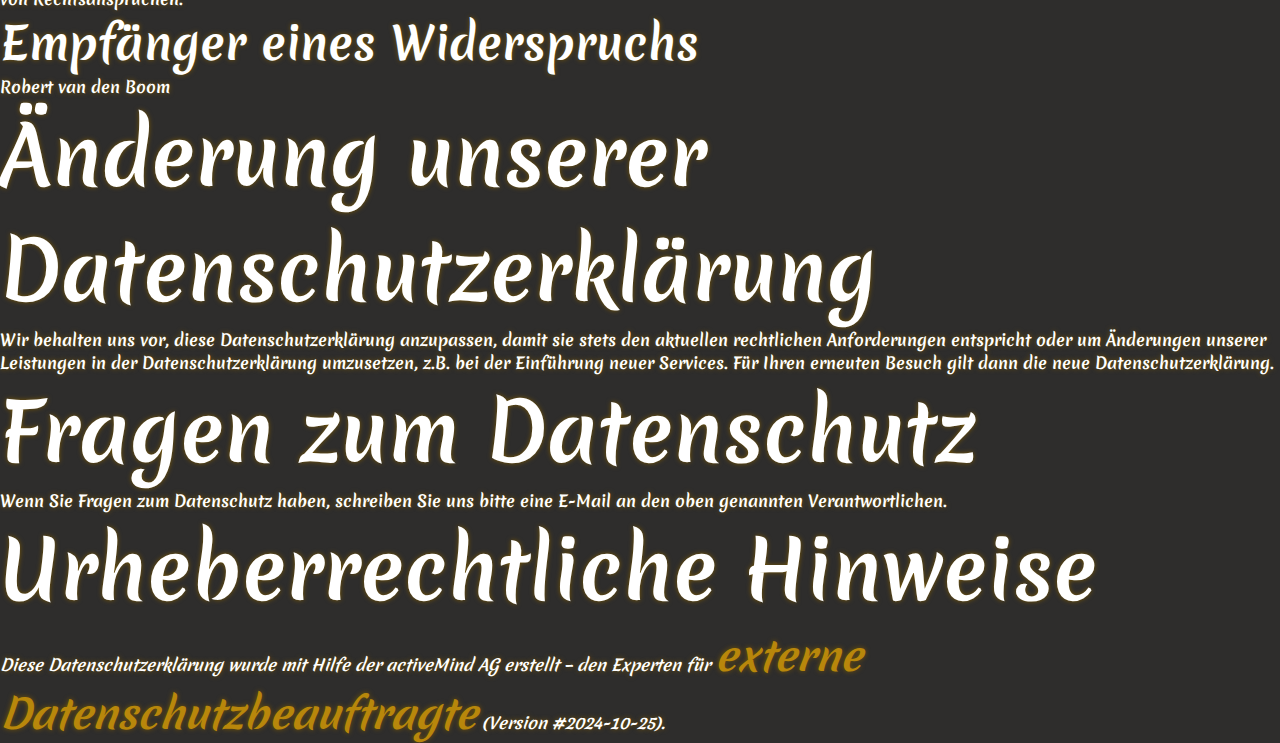
<file: datenschutz.html>
<!DOCTYPE html>
<html lang="en">

<head>
    <meta charset="UTF-8">
    <meta name="viewport" content="width=device-width, initial-scale=1.0">
    <title>Datenschutz</title>
    <link rel="stylesheet" href="style.css">
</head>

<body>
    <div id='generator_results'>
        <div id='generator_results_content'>
            <h1>Datenschutzhinweise</h1>
            <h2>Verantwortlicher</h2>
            <p>Verantwortlicher im Sinne der Datenschutzgesetze, insbesondere der EU-Datenschutz-Grundverordnung
                (DSGVO), ist:</p>
            <p class='generator_user_input'>Robert van den Boom</p>
            <h2>Datenschutzbeauftragter</h2>
            <p>Als Datenschutzbeauftragten haben wir bestellt:</p>
            <p class='generator_user_input'>Robert van den Boom</p>
            <h2>Ihre Betroffenenrechte</h2>
            <p>Unter den angegebenen Kontaktdaten können Sie gemäß EU-Datenschutz-Grundverordnung (DSGVO) jederzeit
                folgende Rechte ausüben:</p>
            <ul>
                <li>Auskunft über Ihre bei uns gespeicherten Daten und deren Verarbeitung (Art. 15 DSGVO),</li>
                <li>Berichtigung unrichtiger personenbezogener Daten (Art. 16 DSGVO),</li>
                <li>Löschung Ihrer bei uns gespeicherten Daten (Art. 17 DSGVO),</li>
                <li>Einschränkung der Datenverarbeitung, sofern wir Ihre Daten aufgrund gesetzlicher Pflichten noch
                    nicht löschen dürfen (Art. 18 DSGVO),</li>
                <li>Widerspruch gegen die Verarbeitung Ihrer Daten bei uns (Art. 21 DSGVO) und</li>
                <li>Datenübertragbarkeit, sofern Sie in die Datenverarbeitung eingewilligt haben oder einen Vertrag mit
                    uns abgeschlossen haben (Art. 20 DSGVO).</li>
            </ul>
            <p>Sofern Sie uns eine Einwilligung erteilt haben, können Sie diese jederzeit mit Wirkung für die Zukunft
                widerrufen.</p>
            <p>Sie können sich jederzeit mit einer Beschwerde an eine Aufsichtsbehörde wenden, z. B. an die zuständige
                Aufsichtsbehörde des Bundeslands Ihres Wohnsitzes oder an die für uns als verantwortliche Stelle
                zuständige Behörde.</p>
            <p>Eine Liste der Aufsichtsbehörden (für den nichtöffentlichen Bereich) mit Anschrift finden Sie unter: <a
                    href="https://www.bfdi.bund.de/DE/Infothek/Anschriften_Links/anschriften_links-node.html">https://www.bfdi.bund.de/DE/Infothek/Anschriften_Links/anschriften_links-node.html</a>.
            </p>
            <h2>Verarbeitungstätigkeiten</h2>
            <h2>Information über Ihr Widerspruchsrecht nach Art. 21 DSGVO</h2>
            <h3>Einzelfallbezogenes Widerspruchsrecht</h3>
            <p>Sie haben das Recht, aus Gründen, die sich aus Ihrer besonderen Situation ergeben, jederzeit gegen die
                Verarbeitung Sie betreffender personenbezogener Daten, die aufgrund Art. 6 Abs. 1 lit. f DSGVO
                (Datenverarbeitung auf der Grundlage einer Interessenabwägung) erfolgt, Widerspruch einzulegen; dies
                gilt auch für ein auf diese Bestimmung gestütztes Profiling im Sinne von Art. 4 Nr. 4 DSGVO.</p>
            <p>Legen Sie Widerspruch ein, werden wir Ihre personenbezogenen Daten nicht mehr verarbeiten, es sei denn,
                wir können zwingende schutzwürdige Gründe für die Verarbeitung nachweisen, die Ihre Interessen, Rechte
                und Freiheiten überwiegen, oder die Verarbeitung dient der Geltendmachung, Ausübung oder Verteidigung
                von Rechtsansprüchen.</p>
            <h3>Empfänger eines Widerspruchs</h3>
            <p class='generator_user_input'>Robert van den Boom<br />
            </p>
            <h2>Änderung unserer Datenschutzerklärung</h2>
            <p>Wir behalten uns vor, diese Datenschutzerklärung anzupassen, damit sie stets den aktuellen rechtlichen
                Anforderungen entspricht oder um Änderungen unserer Leistungen in der Datenschutzerklärung umzusetzen,
                z.B. bei der Einführung neuer Services. Für Ihren erneuten Besuch gilt dann die neue
                Datenschutzerklärung.</p>
            <h2>Fragen zum Datenschutz</h2>
            <p>Wenn Sie Fragen zum Datenschutz haben, schreiben Sie uns bitte eine E-Mail an den oben genannten
                Verantwortlichen.</p>
            <h2>Urheberrechtliche Hinweise</h2>
            <p><em>Diese Datenschutzerklärung wurde mit Hilfe der activeMind AG erstellt – den Experten für <a
                        href="https://www.activemind.de/datenschutz/datenschutzbeauftragter/" target="_blank"
                        rel="noopener dofollow">externe Datenschutzbeauftragte</a> (Version #2024-10-25).</em></p>
        </div>
    </div>
</body>

</html>
</file>
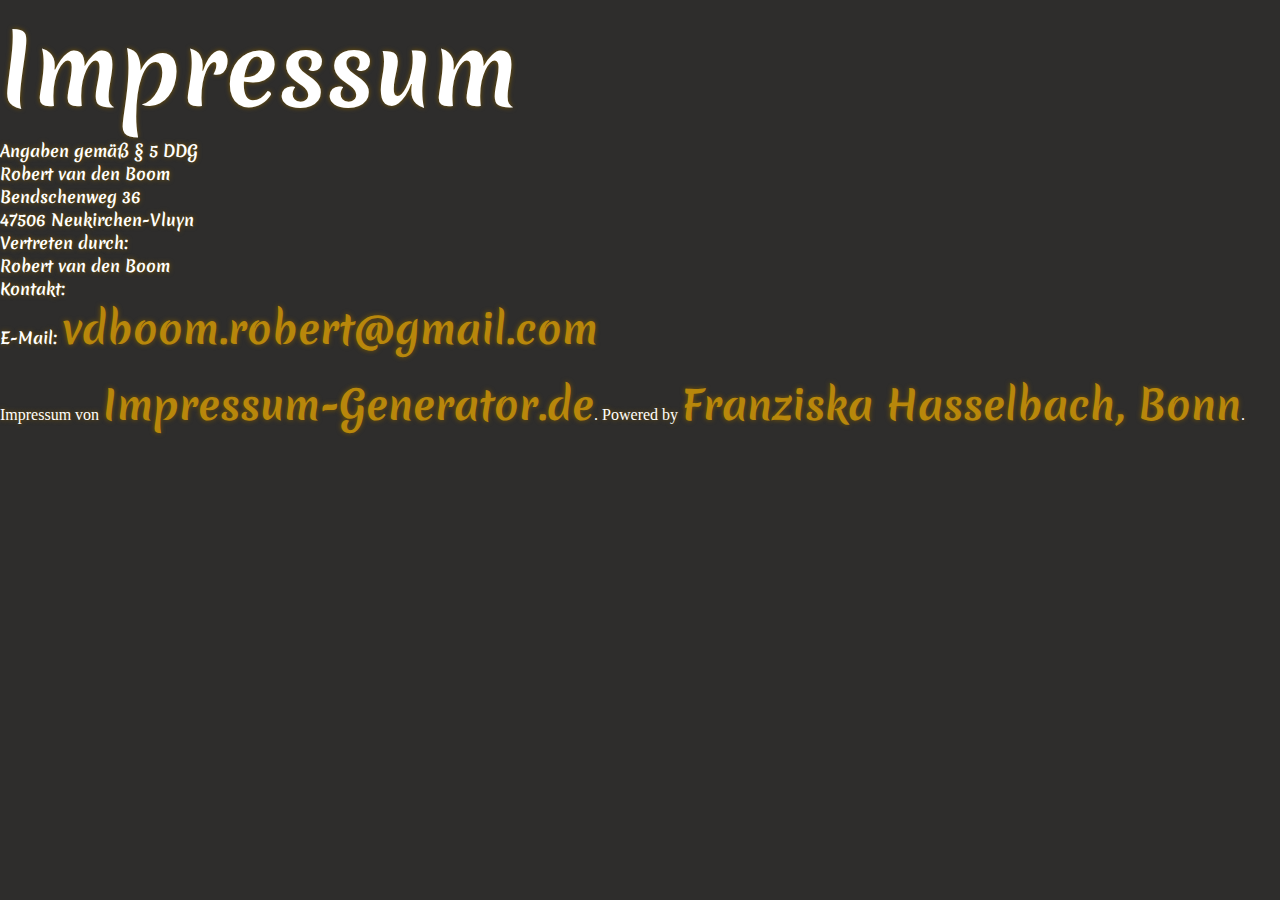
<file: impressum.html>
<!DOCTYPE html>
<html lang="en">

<head>
    <meta charset="UTF-8">
    <meta name="viewport" content="width=device-width, initial-scale=1.0">
    <title>Impressum</title>
    <link rel="stylesheet" href="style.css">
</head>

<body>
    <h1>Impressum</h1>
    <article>
        <p>Angaben gemäß § 5 DDG</p>
        <p>Robert van den Boom<br>
            Bendschenweg 36<br>
            47506 Neukirchen-Vluyn <br>
        </p>
        <p> <strong>Vertreten durch: </strong><br>
            Robert van den Boom<br>
        </p>
        <p><strong>Kontakt:</strong> <br>
            E-Mail: <a href='mailto:vdboom.robert@gmail.com'>vdboom.robert@gmail.com</a></br></p><br>
        Impressum von <a href="https://impressum-generator.de" rel="dofollow">Impressum-Generator.de</a>. Powered by <a
            href="https://www.kanzlei-hasselbach.de/" rel="nofollow">Franziska Hasselbach, Bonn</a>.

    </article>

</body>

</html>
</file>
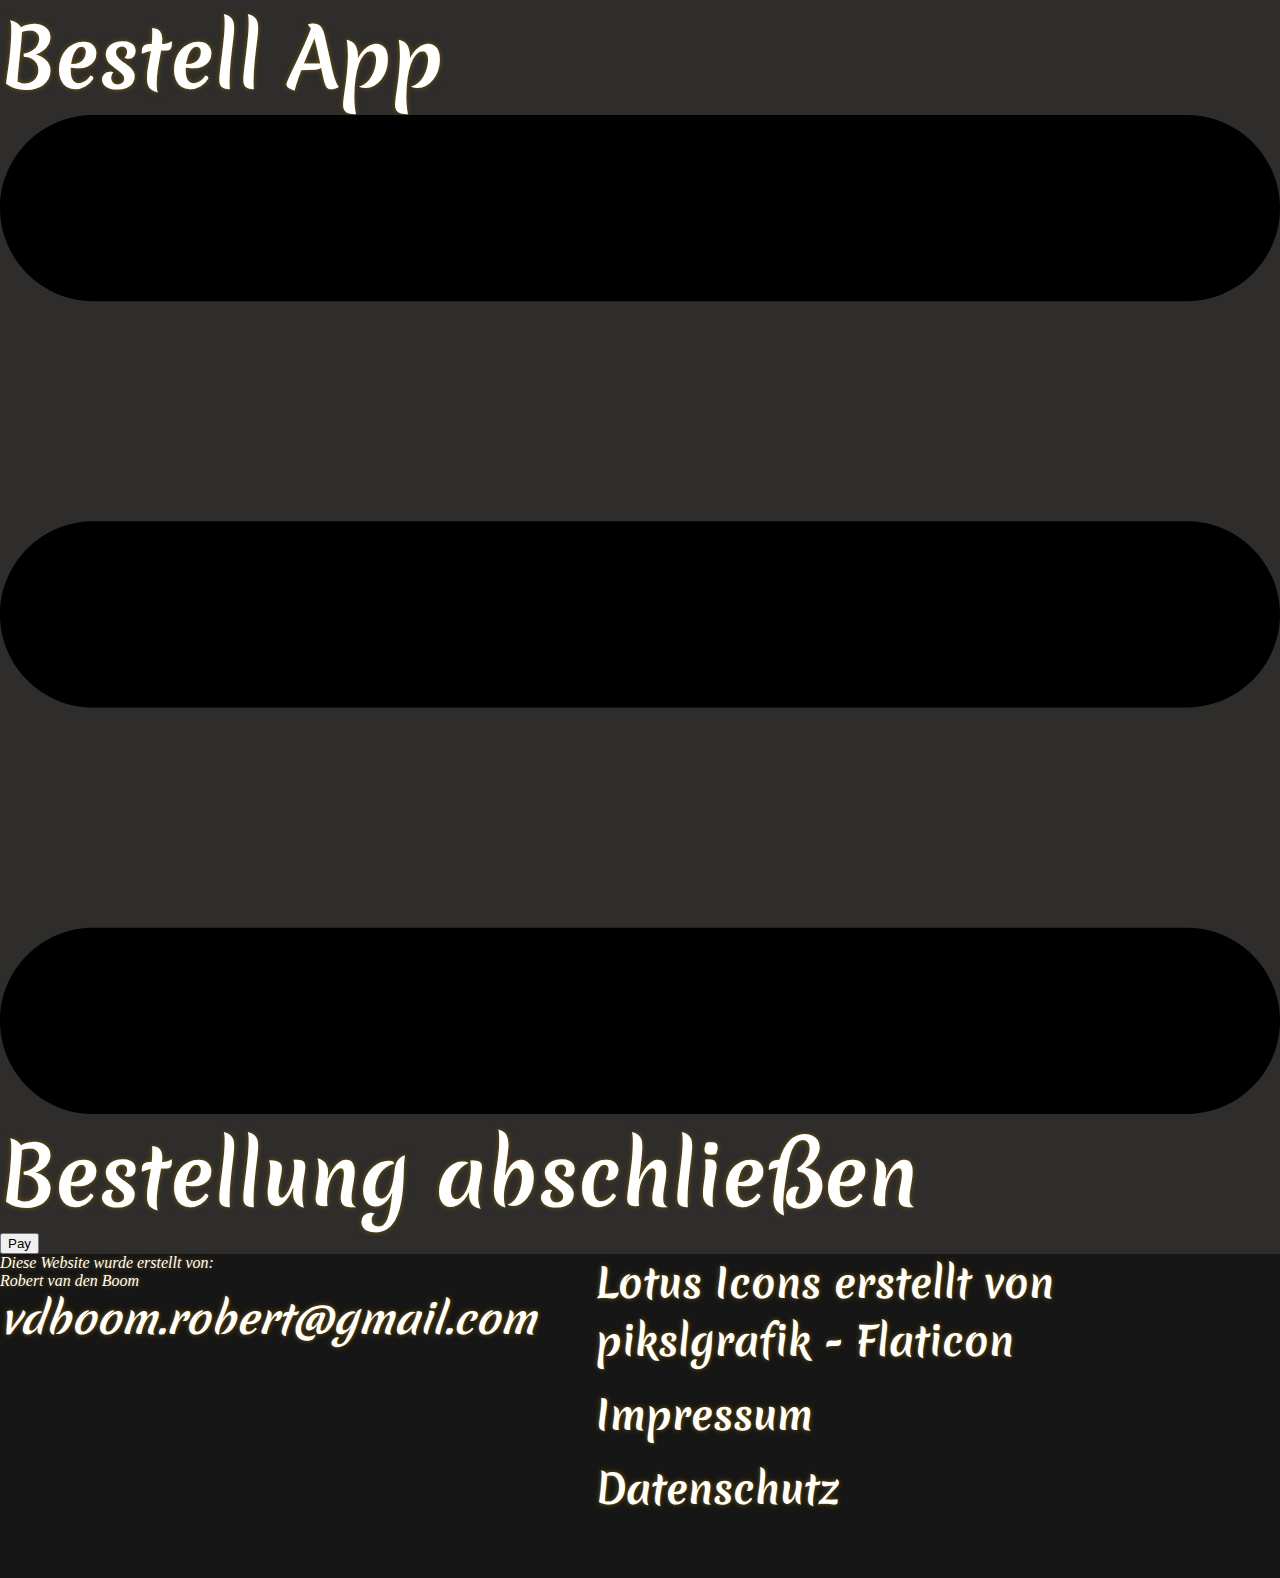
<file: onlinepayment.html>
<!DOCTYPE html>
<html lang="de">

<head>
    <meta charset="UTF-8">
    <meta name="viewport" content="width=device-width, initial-scale=1.0">
    <title>Bestell App</title>
    <link rel="stylesheet" href="style.css">
    <link rel="stylesheet" href="/assets/sheets/standard.css">
    <script src="/assets/js/db.js"></script>


    <link rel="preconnect" href="https://fonts.googleapis.com">
    <link rel="preconnect" href="https://fonts.gstatic.com" crossorigin>
    <link
        href="https://fonts.googleapis.com/css2?family=Cormorant+Garamond:ital,wght@0,300..700;1,300..700&family=Montserrat:ital,wght@0,100..900;1,100..900&family=Sawarabi+Mincho&display=swap"
        rel="stylesheet">
    <link rel="shortcut icon" href="/assets/img/icons/lotus-blume-2.png" type="image/x-icon">
</head>

<body>

    <header class="top-level-bar">
        <h2>Bestell App</h2>
        <img src="/assets/img/icons/menu.svg" alt="menu stripes" class="desktop-d-none">
    </header>

    <div class="outer-main-container">
        <main>
            <div>
                <h2>Bestellung abschließen</h2>

                <button onclick="payOrder()">Pay</button>
            </div>
        </main>
    </div>



    <footer>
        <address>
            <span>Diese Website wurde erstellt von: <br>Robert van den Boom</span> <br>
            <a href="mailto:vdboom.robert@gmail.com">vdboom.robert@gmail.com</a>
        </address>
        <div class="footer-links">
            <a href="https://www.flaticon.com/de/kostenlose-icons/lotus" title="lotus Icons" target="_blank">Lotus Icons
                erstellt von
                pikslgrafik - Flaticon</a>
            <a href="impressum.html" target="_blank" rel="noopener noreferrer">Impressum</a>
            <a href="datenschutz.html" target="_blank" rel="noopener noreferrer">Datenschutz</a>

</body>
<script src="/assets/js/template.js"></script>
<script src="/assets/js/script.js"></script>

</html>
</file>
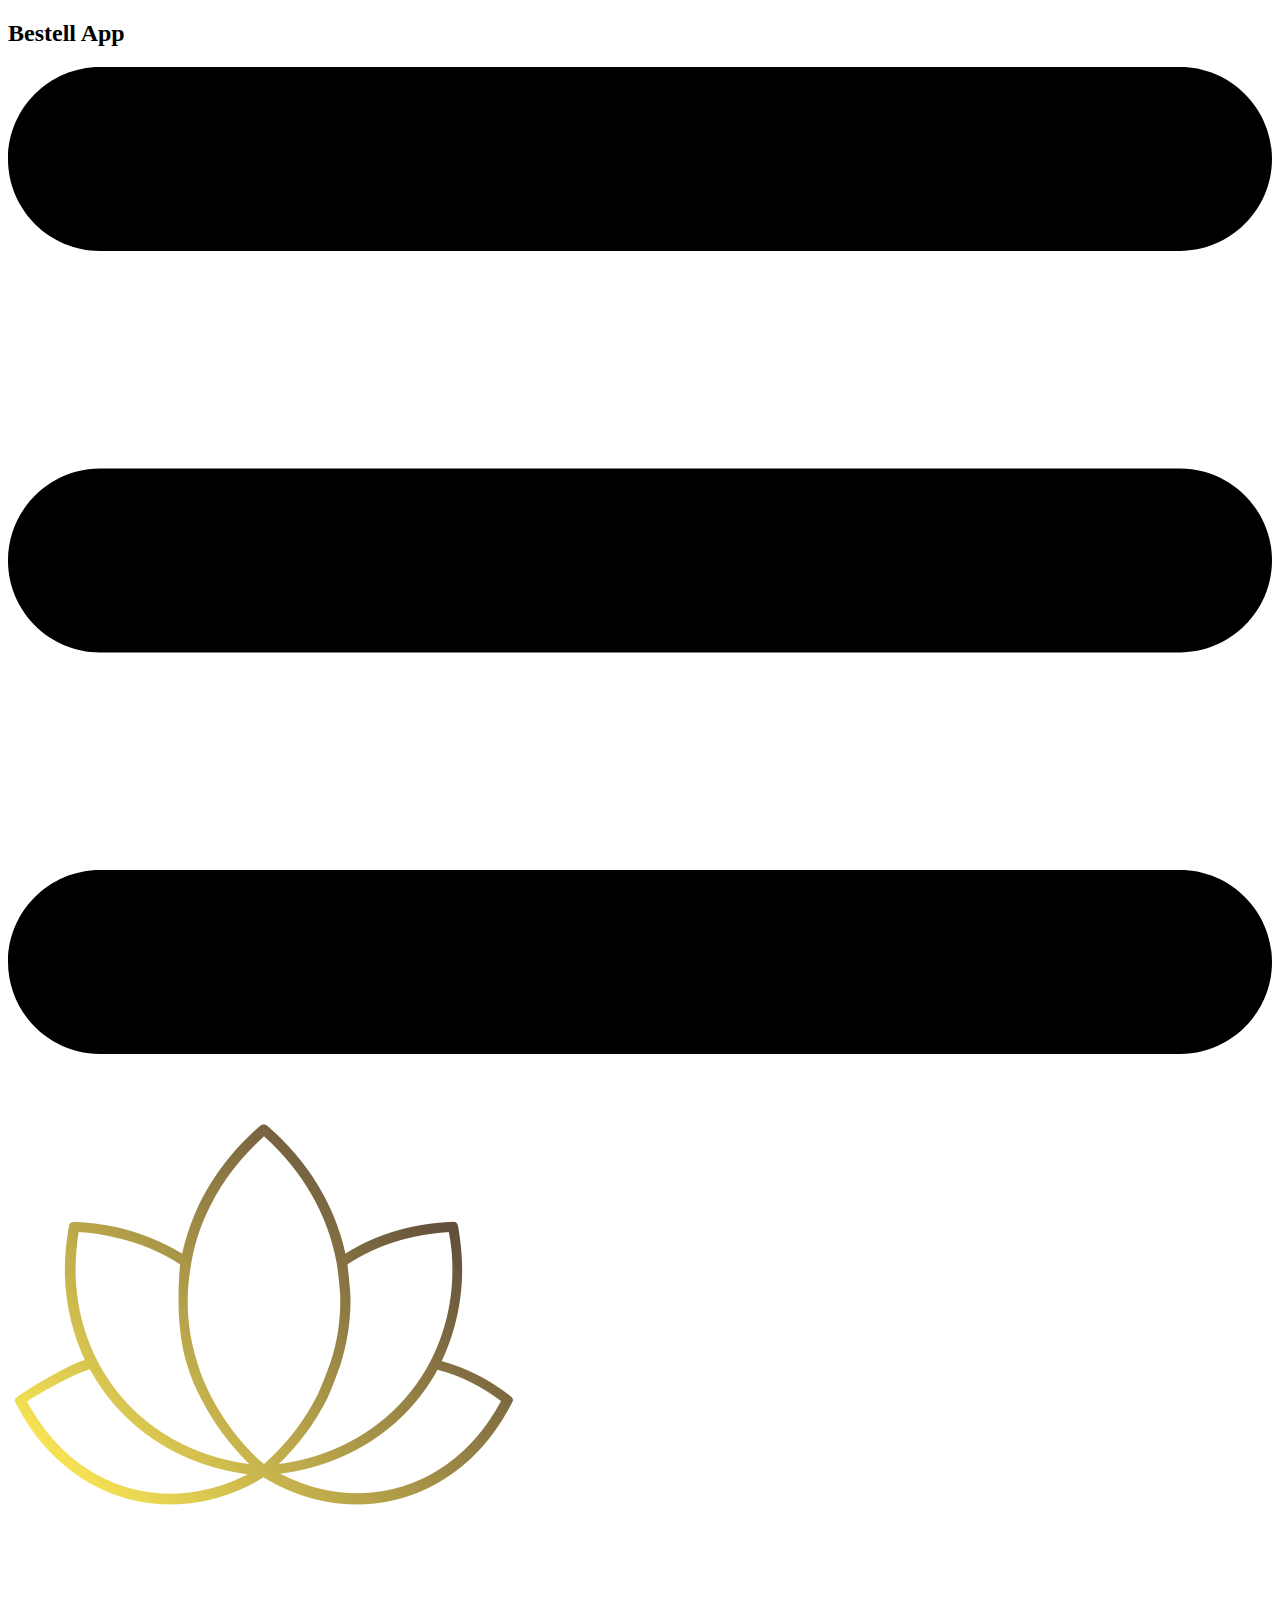
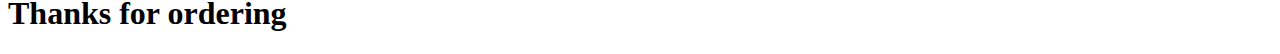
<file: successful.html>
<!DOCTYPE html>
<html lang="en">
<head>
    <meta charset="UTF-8">
    <meta name="viewport" content="width=device-width, initial-scale=1.0">
    <title>Success</title>
</head>
<body>  

    <header class="top-level-bar">
        <h2>Bestell App</h2>
        <img src="/assets/img/icons/menu.svg" alt="menu stripes">
    </header>

    <div class="outer-main-container">
        <main>
            <section class="atf-box">
                <div class="header-box">
                    <img src="/assets/img/icons/lotus-blume-2.png" alt="">

                </div>
            </section>
    <h1>Thanks for ordering</h1>
    
</body>
</html>
</file>
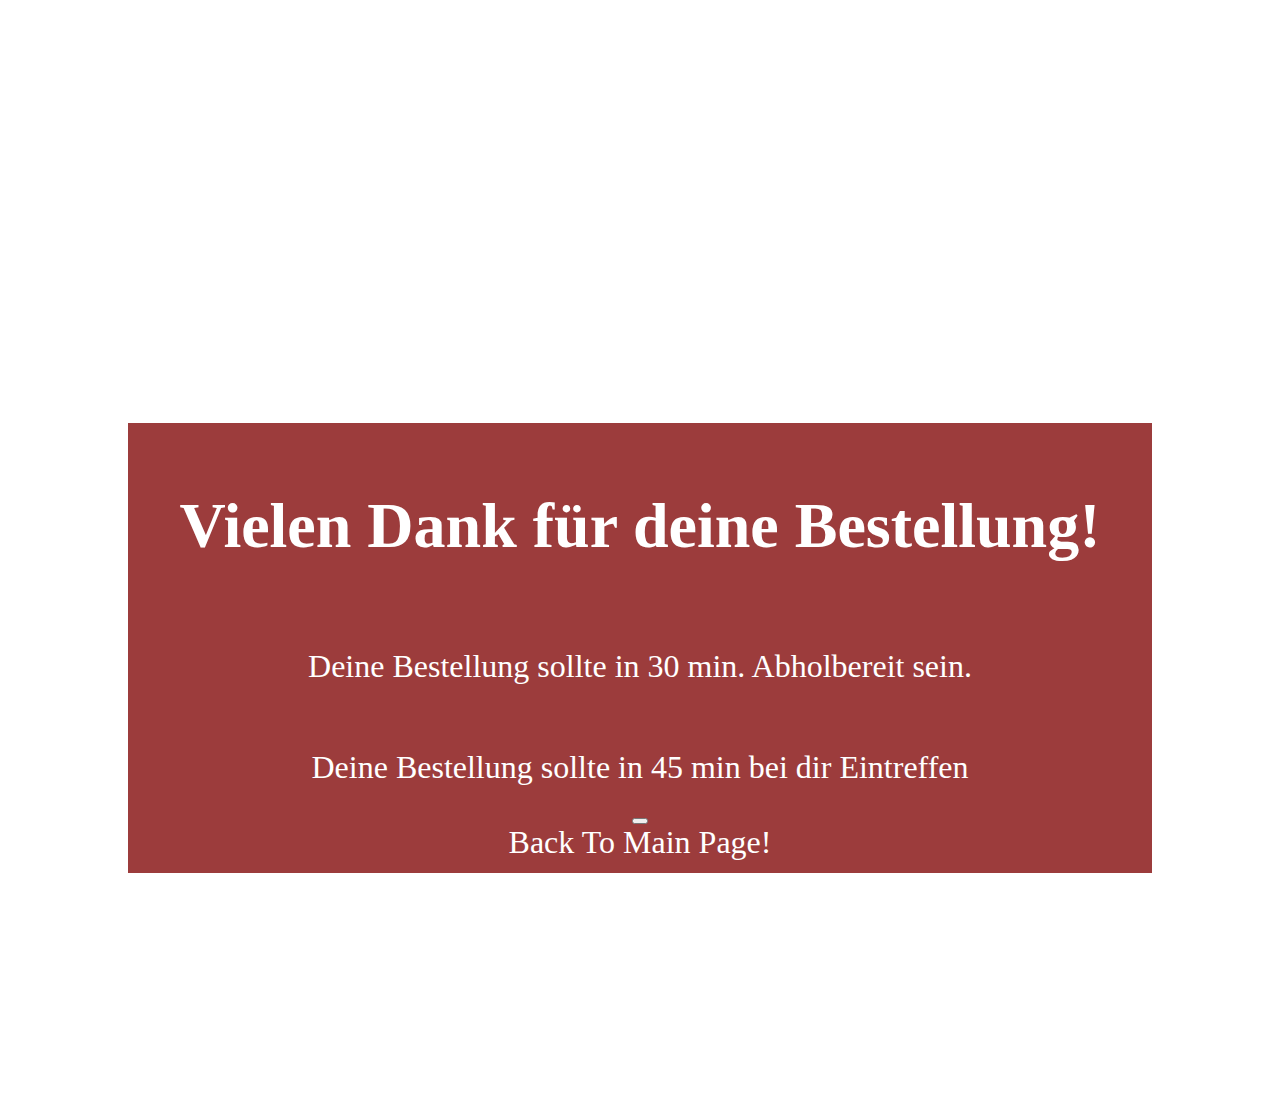
<file: successfulOrder.html>
<!DOCTYPE html>
<html lang="de">

<head>
    <meta charset="UTF-8">
    <meta name="viewport" content="width=device-width, initial-scale=1.0">
    <title>White Lotus</title>
    <link rel="stylesheet" href="/assets/sheets/successfulOrder.css">
    <script src="/assets/js/db.js"></script>

    <link rel="preconnect" href="https://fonts.googleapis.com">
    <link rel="preconnect" href="https://fonts.gstatic.com" crossorigin>
    <link
        href="https://fonts.googleapis.com/css2?family=Cormorant+Garamond:ital,wght@0,300..700;1,300..700&family=Montserrat:ital,wght@0,100..900;1,100..900&family=Sawarabi+Mincho&display=swap"
        rel="stylesheet">
    <link rel="shortcut icon" href="/assets/img/icons/favicon.svg" type="image/x-icon">
</head>

<body>
    <header class="successful-order-header">
        <h1>White Lotus</h1>
    </header>

    <main class="">

        <div class="wrapper">
            <h2>Vielen Dank für deine Bestellung!</h2>
            <p>Deine Bestellung sollte in 30 min. Abholbereit sein.</p>
            <p>Deine Bestellung sollte in 45 min bei dir Eintreffen</p>
            <button></button>
            <a href="index.html">Back To Main Page!</a>

        </div>

    </main>


</body>

</html>
</file>
<file: style.css>
@import url(assets/sheets/standard.css);
@import url(assets/sheets/header.css);
@import url(assets/sheets/content.css);
@import url(assets/sheets/footer.css);
@import url(assets/sheets/basket.css);

@font-face {
    font-family: 'Merienda-regular';
    font-weight: 400;
    src: url(assets/fonts/Merienda-Regular.ttf);
}

@font-face {
    font-family: 'Merienda-bold';
    font-weight: 700;
    src: url(assets/fonts/Merienda-Bold.ttf);
}
</file>
<file: assets/sheets/bestellung-erfolgreich.css>
body{
    background-color: rgb(133, 191, 230);
}
</file>
<file: assets/sheets/standard.css>
body {
    margin: 0;
    background-color: #2e2d2c;
    color: #ffffff;
    text-shadow: 0px 0px 5px #7a5803;
    min-height: 100vh;
}

h1, h2, h3, h4, p {
    font-family: 'Merienda-bold', sans-serif;
    margin-block: 0;
}

h1 {
    font-size: 96px;
}

h2 {
    font-size: 80px;
}

h3 {
    font-size: 45px;
}

h4 {
    margin-bottom: 30px;
}

a {
    text-decoration: none;
    color: #b8870b;
    font-size: 40px;
    font-family: 'Merienda-bold', sans-serif;
}

.wrapper-1440{
    width: 100%;
    padding: 20px 60px;
    max-width: 1440px;
}

.width-100 {
    width: 100%;
}

.bg-grey {
    background-color: #1e1e1e;
}

.ds-flex{
    display: flex;
}
</file>
<file: assets/sheets/successfulOrder.css>
main   {
    height: 100vh;
    height: 100dvh;
    width: 100%;
    display: flex;
    flex-direction: column;
    justify-content: center;
    align-items: center;
}

body {
    margin: 0;
    /* display: flex;
    flex-direction: column;
    justify-content: center;
    align-items: center;
    background-color: #e79969;
    background: linear-gradient(
      15deg,
      #444244,
      #6b6568,
      #746b6b,
      #504f4f,
      #313030
    ); */
}

#page-content {
    display: flex;
    flex-direction: column;
    justify-content: center;
    align-items: center;
    background-color: #e79969;
    background: linear-gradient(
      15deg,
      #444244,
      #6b6568,
      #746b6b,
      #504f4f,
      #313030
    );
}

.wrapper {
    background-color: rgb(156, 60, 60);
    width: 80%;
    height: 50%;
    display: flex;
    flex-direction: column;
    justify-content: center;
    align-items: center;
}

.wrapper p {
    font-size: 2rem;
    color: white;
}

.wrapper a {
    font-size: 2rem;
    text-decoration: none;
    color: rgb(255, 255, 255);
}

.wrapper h2{
    font-size: 4rem;
    color: white;
}

.successful-order-header h1{
    font-size: 5rem;
    color: white;
}

.successful-order-main {
    min-height: 100vh;
}

.link-to-index {
    background-color: rgba(255, 251, 0, 0.452);
    padding: 20px;
    color: black !important;
    font-weight: 600;
    border-radius: 8px;
}
</file>
